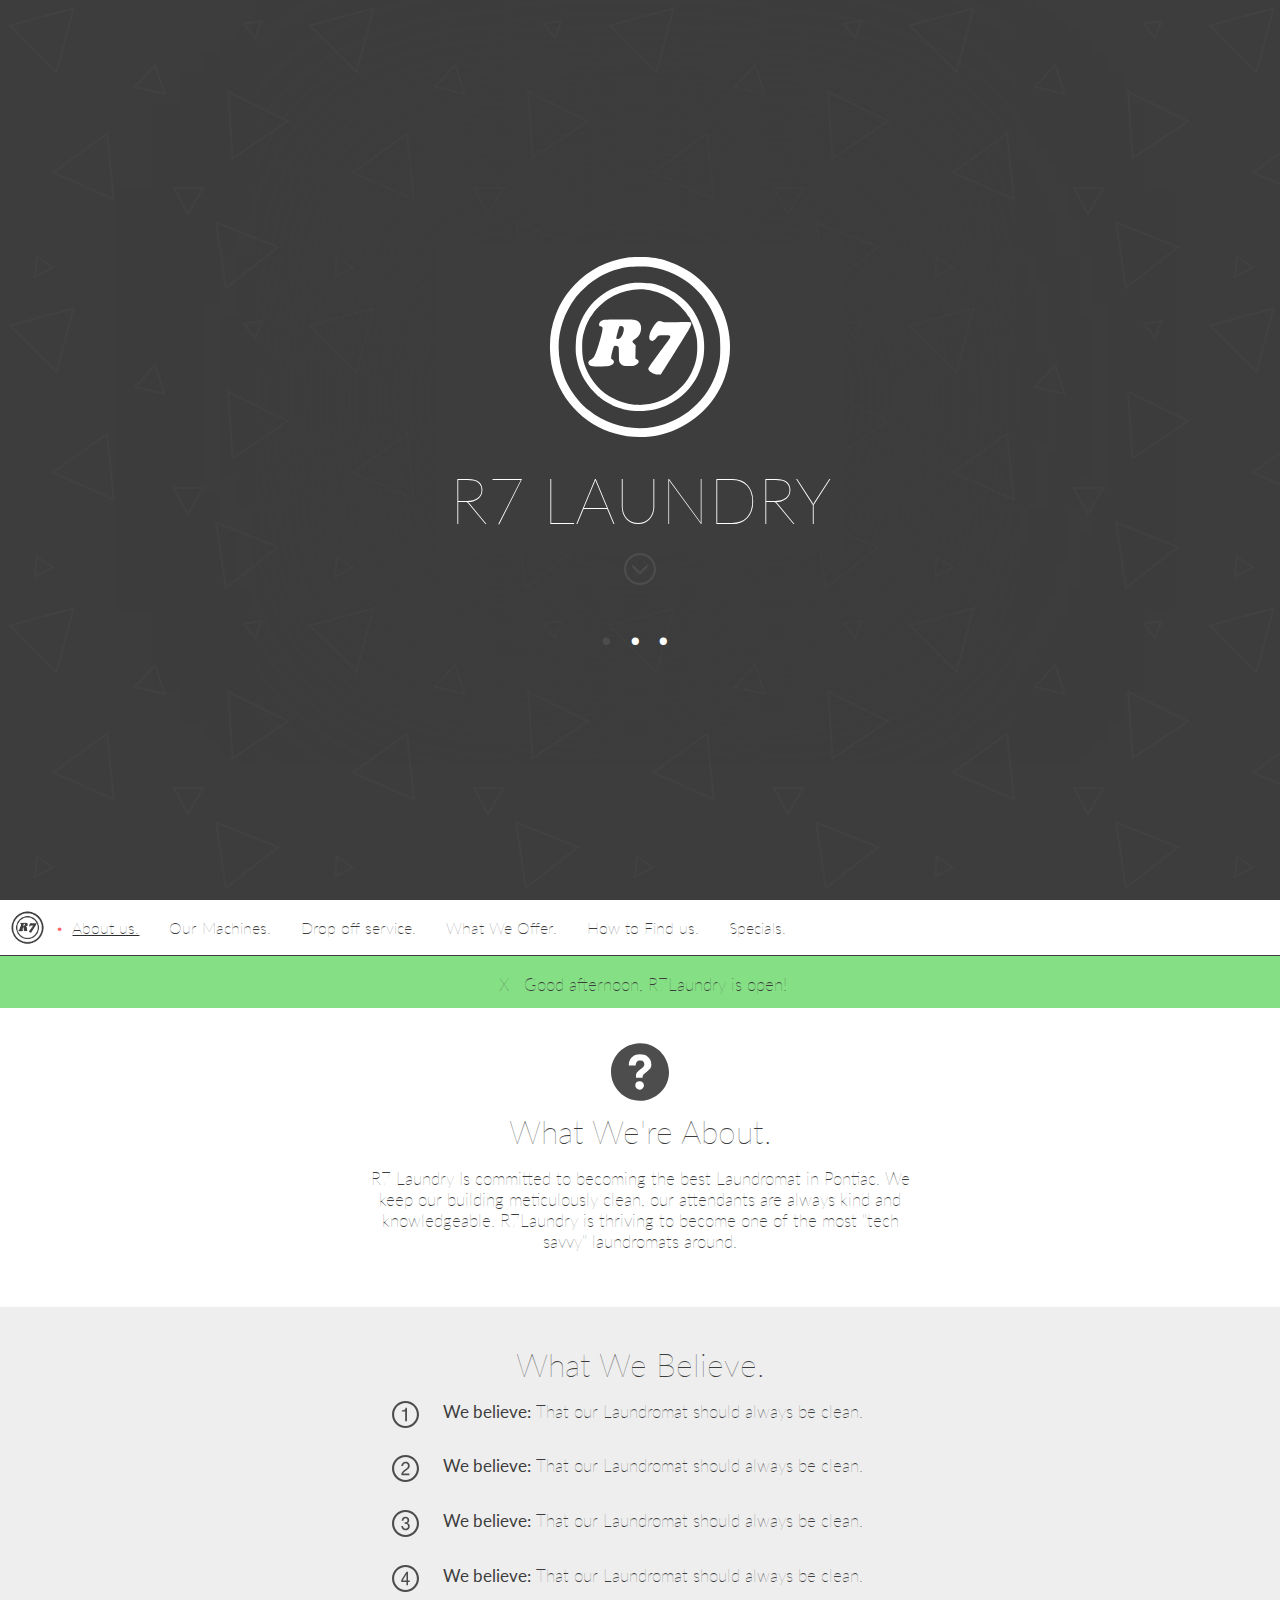
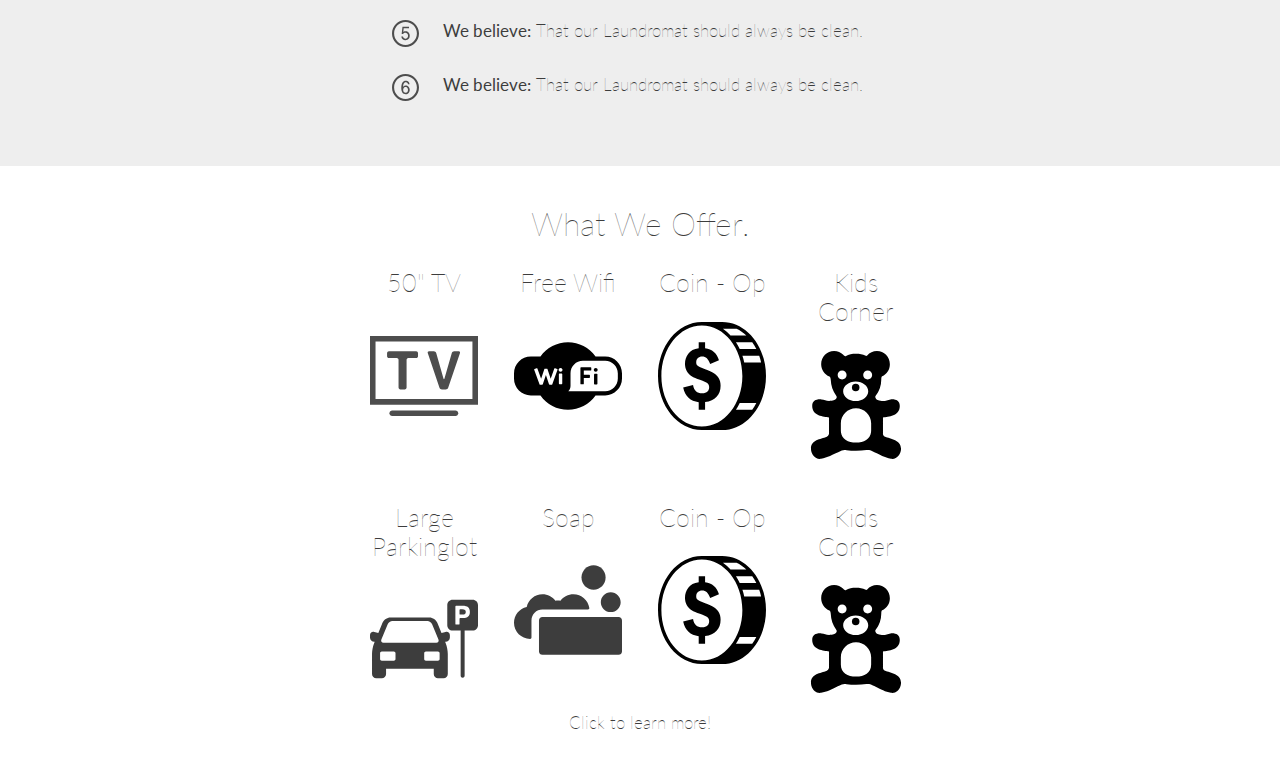
<file: index.html>
<!--output:  $1.html-->
<!--**header.jade**--><!DOCTYPE html>
<html>
  <head>
    <meta charset="UTF-8">
    <link rel="icon" type="image/x-icon" href="img/icon/favicon.ico">
    <link rel="stylesheet" href="styles/main.min.css" type="text/css">
    <link href="https://fonts.googleapis.com/css?family=Lato:400,300" rel="stylesheet" type="text/css">
    <meta name="viewport" content="width=device-width, initial-scale=1.0,user-scalable=no, maximum-scale=1.0, minimum-scale=1.0">
    <!-- <meta name="viewport" content="user-scalable = yes">-->
    <!--insert jquery on needed pages-->
    <script type="text/javascript" src="script/jquery.js"></script>
    <!--script(type='text/javascript', src='script/smoothscroll.js')-->
    <title>About us. - R7 Laundry</title>
    <meta name="-" content="Laundromat, Pontiac, R7 Laundry, Wash, Dry, Fold, Dropoff, service, professional laundry services, clothes, clean">
    <meta name="title" content="Best Laundromat in Pontiac | R7 Laundry">
    <meta name="description" content="R7 Laundry Is growing to be one of the best laundromats in Pontiac. providing top of the line drop-off services and coin-operated machines.">
  </head>
  <!--**/header.jade**-->
</html>
<body> 
  <!--output: $1.html-->
  <!--**hero.jade**-->
  <!--include header.jade-->
  <link rel="stylesheet" href="../styles/main.min.css" type="text/css">
  <script>
    $(document).ready(function() {
    $("font#herojump1").click(function() {
    $('#hero1').slideToggle(200);
    });
    $('font#herojump2').click(function() {
    $('#hero2').slideDown(200);
    });
    })
    
  </script>
  <div class="hero">
    <!-- Contain hero image-->
    <div id="hero1" class="herotype">
      <div class="blurbox"><img src="img/icon/logo-white.svg" alt="R7 Logo">
        <h1 class="m_hide">R7 LAUNDRY</h1>
      </div><a href="#menu"><img src="img/icon/icon_arrow.svg" alt="Continue" class="xsicon"></a>
      <div> <font id="herojump1" class="herorad heroactive">&bull;</font><font id="herojump2" class="herorad">&bull;</font><font id="herojump3" class="herorad">&bull;</font></div>
    </div><a name="menu"></a>
    <div id="hero2" class="herotype hide">
      <div class="blurbox"><img src="../img/icon/logo-white.svg" alt="R7 Logo">
        <h1 class="m_hide">R7 LAUNDRY</h1>
      </div><a href="#menu"><img src="../img/icon/icon_arrow.svg" alt="Continue" class="xsicon"></a>
      <div> <font id="herojump1" class="herorad heroactive">&bull;</font><font id="herojump2" class="herorad">&bull;</font><font id="herojump3" class="herorad">&bull;</font></div>
    </div>
    <!-- end hero-->
  </div>
  <!--output: $1.html-->
  <!--**menu.jade**-->
  <script>
    $(window).scroll(function (e) {
          $el = $('nav');
          if ($(this).scrollTop() > window.innerHeight && $el.css('position') != 'fixed') {
              $('nav').css({ 'position': 'fixed', 'top': '0', 'left':'0', 'right':'0'});
            }
            if ($(this).scrollTop() < window.innerHeight && $el.css('position') == 'fixed') {
              $('nav').css({ 'position': 'absolute', 'top': '100vh', 'left':'', 'right':'' });
            }
          });
  </script>
  <nav>
    <script>
      $(document).ready(function() {
      $('#hmen').click(function() {
      $('.hmenu').slideDown(200);
      });
      $('.hmenu p').click(function() {
      $('.hmenu').slideUp(200);
      });
      })
    </script>
    <div id="hmen" style="width: 12.5vh; height: 100%; background-image: url('img/icon/icon_menu.png'); background-size: contain; float: left;" class="d_hide"></div>
    <div id="mlogo"></div>
    <div class="m_hide menu">
      <ul>
        <li id="menactive"><a href="index.html">
            <div id="dactive">•</div>About us.</a></li>
        <li><a href="machines.html">Our Machines.</a></li>
        <li><a href="dropoffs.html"> Drop off service.</a></li>
        <li><a href="offer.html">What We Offer.</a></li>
        <li><a href="location.html">How to Find us.</a></li>
        <li><a href="specials.html">Specials.</a></li>
      </ul>
    </div>
    <div class="hmenu">
      <p>X</p>
      <ul><a href="index.html">
          <li id="menactive" class="lvl1">About us.</li></a><a href="machines.html">
          <li>Our Machines.</li></a><a href="dropoffs.html">
          <li>Drop off service.</li></a><a href="offer.html">
          <li>What We Offer.</li></a><a href="location.html">
          <li>How to Find us.</li><a href="specials.html">
            <li>Specials.</li></a></a></ul>
    </div>
  </nav>
  <!--**/menu.jade**-->
  <div class="menhold">&nbsp;</div>
  <script src="script/greeting.js"></script>
  <div class="w">
    <div class="container">
      <!-- White container--><img id="aboutico" alt="question icon" src="img/icon/icon_question.svg" class="xxsicon m_hide"><br class="d_hide">
      <h1>What We're About.</h1>
      <p>R7 Laundry Is committed to becoming the best Laundromat in Pontiac. We keep our building meticulously clean, our attendants are always kind and knowledgeable. R7Laundry is thriving to become one of the most "tech savvy" laundromats around.</p><br><br>
      <!-- End White container-->
    </div>
    <div class="g">
      <div class="container">
        <!-- Grey Container--><br><br>
        <h1>What We Believe.</h1>
        <ul>
          <li class="li1">
            <p><strong>We believe:</strong> That our Laundromat should always be clean.</p>
          </li>
          <li class="li2">
            <p><strong>We believe:</strong> That our Laundromat should always be clean.</p>
          </li>
          <li class="li3">
            <p><strong>We believe:</strong> That our Laundromat should always be clean.</p>
          </li>
          <li class="li4 m_hide">
            <p><strong>We believe:</strong> That our Laundromat should always be clean.</p>
          </li>
          <li class="li5 m_hide">
            <p><strong>We believe:</strong> That our Laundromat should always be clean.</p>
          </li>
          <li class="li6 m_hide">
            <p><strong>We believe:</strong> That our Laundromat should always be clean.</p>
          </li>
        </ul><br><br>
        <!-- End Grey Container-->
      </div>
    </div>
    <div class="w">
      <div class="container">
        <!-- White container--><br><br>
        <h1 class="smargin">What We Offer.</h1><a href="./offer.html#tv">
          <div class="fifty d25">
            <h3>50" TV</h3><img style="width: 75%; margin: 0 auto; display: block;" alt="50 inch tv icon" src="img/icon/icon_tv.svg">
          </div></a><a href="./offer.html#wifi">
          <div class="fifty d25">
            <h3>Free Wifi</h3><img style="width: 75%; margin: 0 auto; display: block;" alt="Free wifi icon" src="img/icon/icon_wifi.svg"><br>
          </div></a><a href="./offer.html#coin">
          <div class="fifty d25">
            <h3>Coin - Op</h3><img style="width: 75%; margin: 0 auto;  display: block;" alt=" Coin-op icon" src="img/icon/icon_coin.svg"><br>
          </div></a><a href="./offer.html#kids">
          <div class="fifty d25">
            <h3>Kids Corner</h3><img style="width: 75%; margin: 0 auto;  display: block;" alt="kids corner icon" src="img/icon/icon_bear.svg"><br>
          </div></a><br>
        <!--mobile hidden--><a href="./offer.html#parking">
          <div class="fifty d25 m_hide">
            <h3>Large Parkinglot</h3><img style="width: 75%; margin: 0 auto; display: block;" alt="Larging parkinglot icon" src="img/icon/icon_parking.svg">
          </div></a><a href="./offer.html#soap">
          <div class="fifty d25 m_hide">
            <h3>Soap</h3><img style="width: 75%; margin: 0 auto; display: block;" alt="Soap icon" src="img/icon/icon_soap.svg"><br>
          </div></a><a href="./offer.html#coin">
          <div class="fifty d25 m_hide">
            <h3>Coin - Op</h3><img style="width: 75%; margin: 0 auto;  display: block;" alt=" Coin-op icon" src="img/icon/icon_coin.svg"><br>
          </div></a><a href="./offer.html#kids">
          <div class="fifty d25 m_hide">
            <h3>Kids Corner</h3><img style="width: 75%; margin: 0 auto;  display: block;" alt="kids corner icon" src="img/icon/icon_bear.svg"><br>
          </div></a><br>
        <div><br>
          <p>Click to learn more! </p>
        </div><br><br>
        <!-- End White container-->
      </div>
      <div class="blog hide"></div>
    </div>
  </div>
</body>
</file>
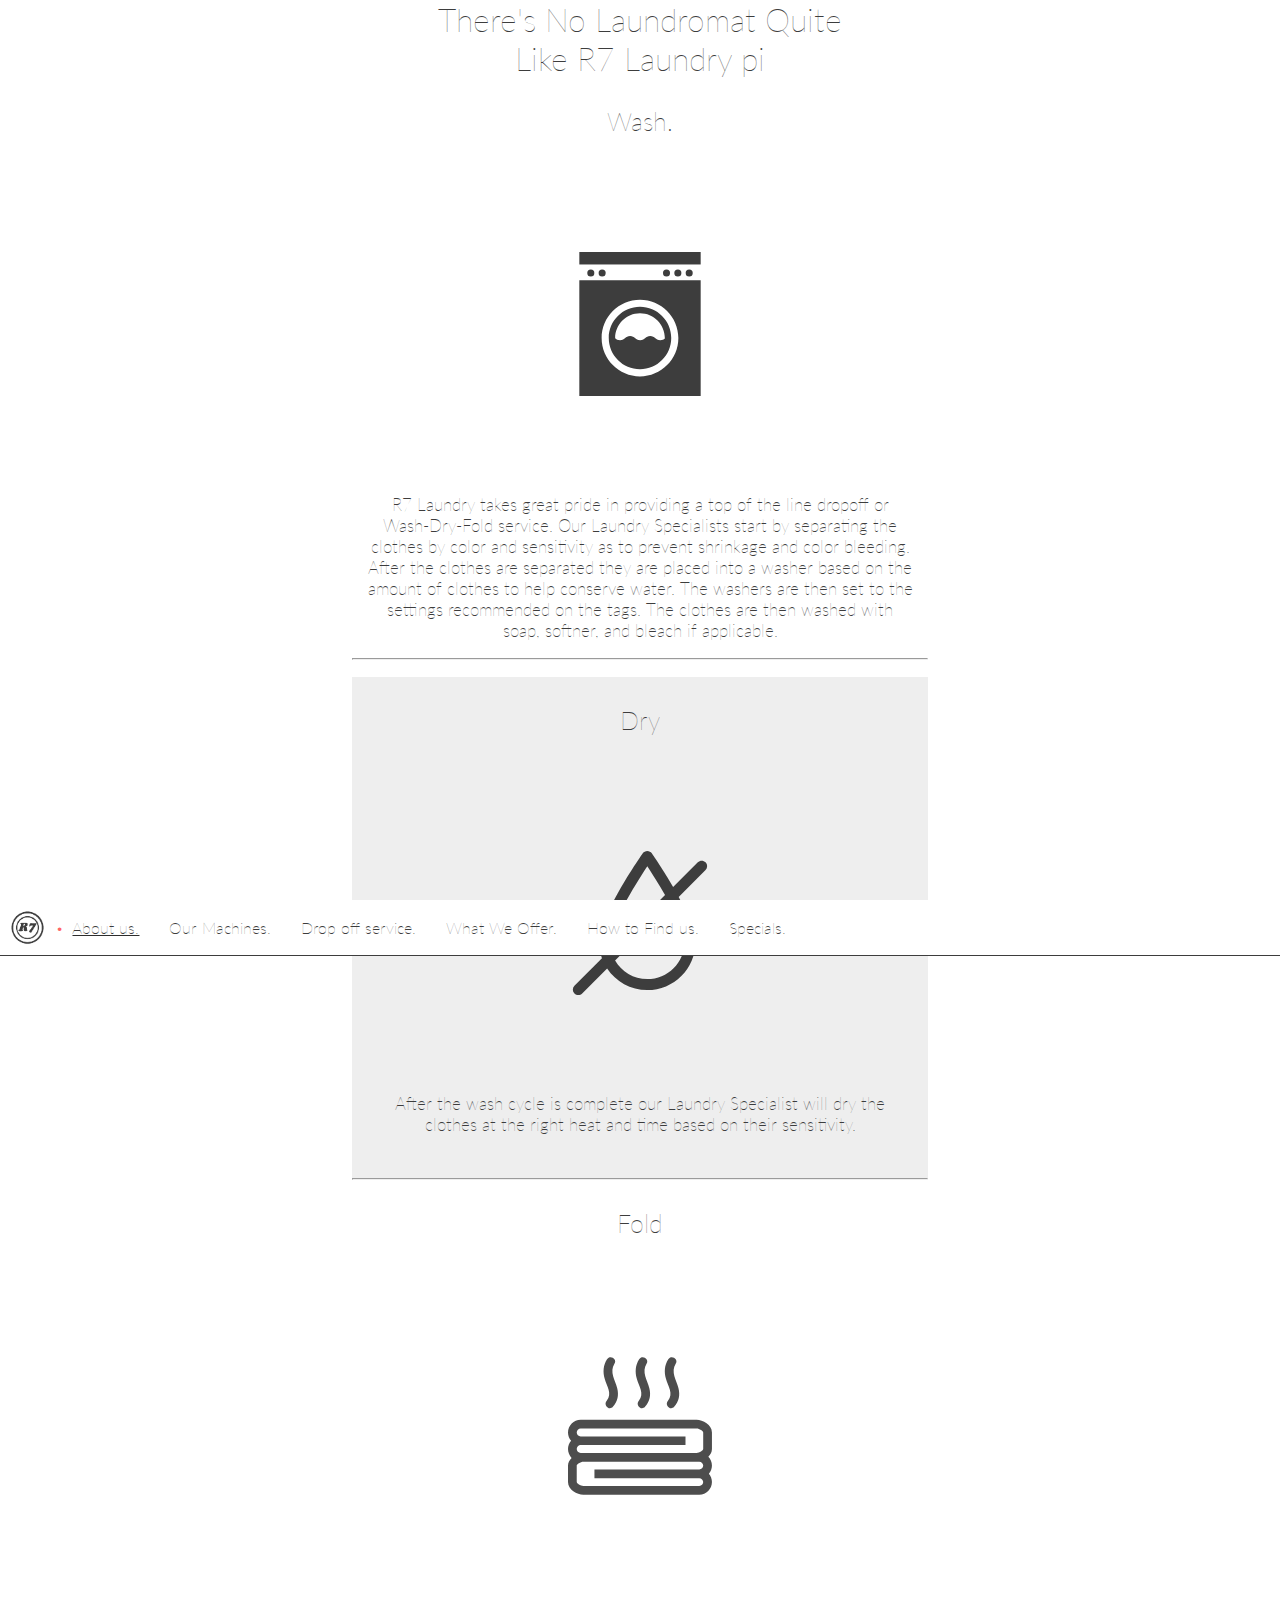
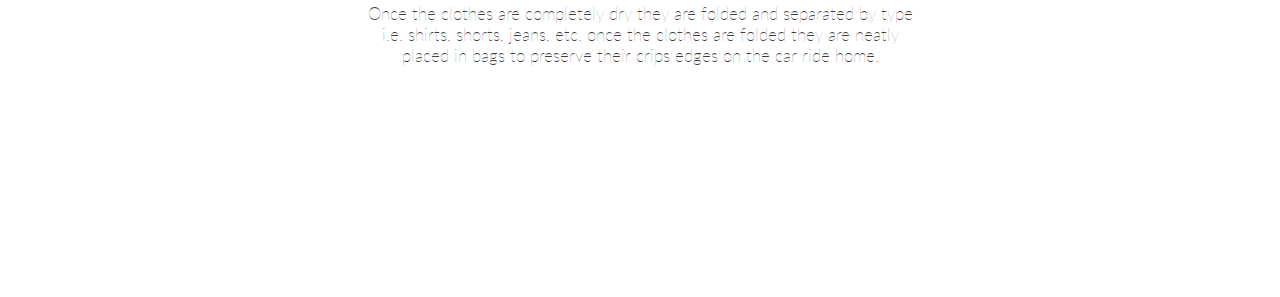
<file: dropoffs.html>
<!--output:  $1.html-->
<!--**header.jade**--><!DOCTYPE html>
<html>
  <head>
    <meta charset="UTF-8">
    <link rel="icon" type="image/x-icon" href="img/icon/favicon.ico">
    <link rel="stylesheet" href="styles/main.min.css" type="text/css">
    <link href="https://fonts.googleapis.com/css?family=Lato:400,300" rel="stylesheet" type="text/css">
    <meta name="viewport" content="width=device-width, initial-scale=1.0,user-scalable=no, maximum-scale=1.0, minimum-scale=1.0">
    <!-- <meta name="viewport" content="user-scalable = yes">-->
    <script type="text/javascript" src="script/jquery.js"></script>
    <title>Drop-off service - R7 Laundry</title>
    <meta name="-&quot;keywords&quot;" content="Laundromat, Pontiac, R7 Laundry, Wash, Dry, Fold, Dropoff, service, professional laundry services, clothes, clean">
    <meta name="title" content="Wash-Dry-Fold | Pontiac MI | R7 Laundry">
    <meta name="description" content="R7 Laundry takes great pride in providing a top of the line drop-off or Wash-Dry-Fold service. Our Laundry Specialists will meticulously wash dry and fold your clothes.">
  </head>
</html>
<!--**/header.jade**-->
<body>
  <!--output: $1.html-->
  <!--**menu.jade**-->
  <nav>
    <script>
      $(document).ready(function() {
      $('#hmen').click(function() {
      $('.hmenu').slideDown(200);
      });
      $('.hmenu p').click(function() {
      $('.hmenu').slideUp(200);
      });
      })
    </script>
    <div id="hmen" style="width: 12.5vh; height: 100%; background-image: url('img/icon/icon_menu.png'); background-size: contain; float: left;" class="d_hide"></div>
    <div id="mlogo"></div>
    <div class="m_hide menu">
      <ul>
        <li id="menactive"><a href="index.html">
            <div id="dactive">•</div>About us.</a></li>
        <li><a href="machines.html">Our Machines.</a></li>
        <li><a href="dropoffs.html"> Drop off service.</a></li>
        <li><a href="offer.html">What We Offer.</a></li>
        <li><a href="location.html">How to Find us.</a></li>
        <li><a href="specials.html">Specials.</a></li>
      </ul>
    </div>
    <div class="hmenu">
      <p>X</p>
      <ul><a href="index.html">
          <li id="menactive" class="lvl1">About us.</li></a><a href="machines.html">
          <li>Our Machines.</li></a><a href="dropoffs.html">
          <li>Drop off service.</li></a><a href="offer.html">
          <li>What We Offer.</li></a><a href="location.html">
          <li>How to Find us.</li><a href="specials.html">
            <li>Specials.</li></a></a></ul>
    </div>
  </nav>
  <!--**/menu.jade**-->
  <!--output: $1.html-->
  <!--**hero.jade**-->
  <div class="hero">
    <!-- Contain hero image-->
    <h1 class="m_hide">There's No Laundromat Quite<br><a class="m_hide">Like R7 Laundry pi</a></h1>
    <!-- end hero-->
  </div>
  <div class="container">
    <div class="offercube"><br>
      <h3>Wash.</h3><img src="img/icon/icon_washer.svg">
      <p>
        R7 Laundry takes great pride in providing a top of the line dropoff or Wash-Dry-Fold service. Our Laundry Specialists start by separating the clothes by color and sensitivity as to prevent shrinkage and color bleeding. After the clothes are separated
        they are placed into a washer based on the amount of clothes to help conserve water. The washers are then set to the settings recommended on the tags. The clothes are then washed with soap, softner, and bleach if applicable.<br>
        <hr>
      </p>
    </div>
    <div class="offercube g"><br>
      <h3>Dry</h3><img src="img/icon/icon_dry.svg">
      <p>After the wash cycle is complete our Laundry Specialist will dry the clothes at the right heat and time based on their sensitivity.</p><br>
      <hr>
    </div>
    <div class="offercube"><br>
      <h3>Fold</h3><img src="img/icon/icon_fold.svg">
    </div>
    <p>Once the clothes are completely dry they are folded and separated by type i.e. shirts, shorts, jeans, etc. once the clothes are folded they are neatly placed in bags to preserve their crips edges on the car ride home.</p>
    <div id="dsicon"></div><br>
  </div>
</body>
</file>
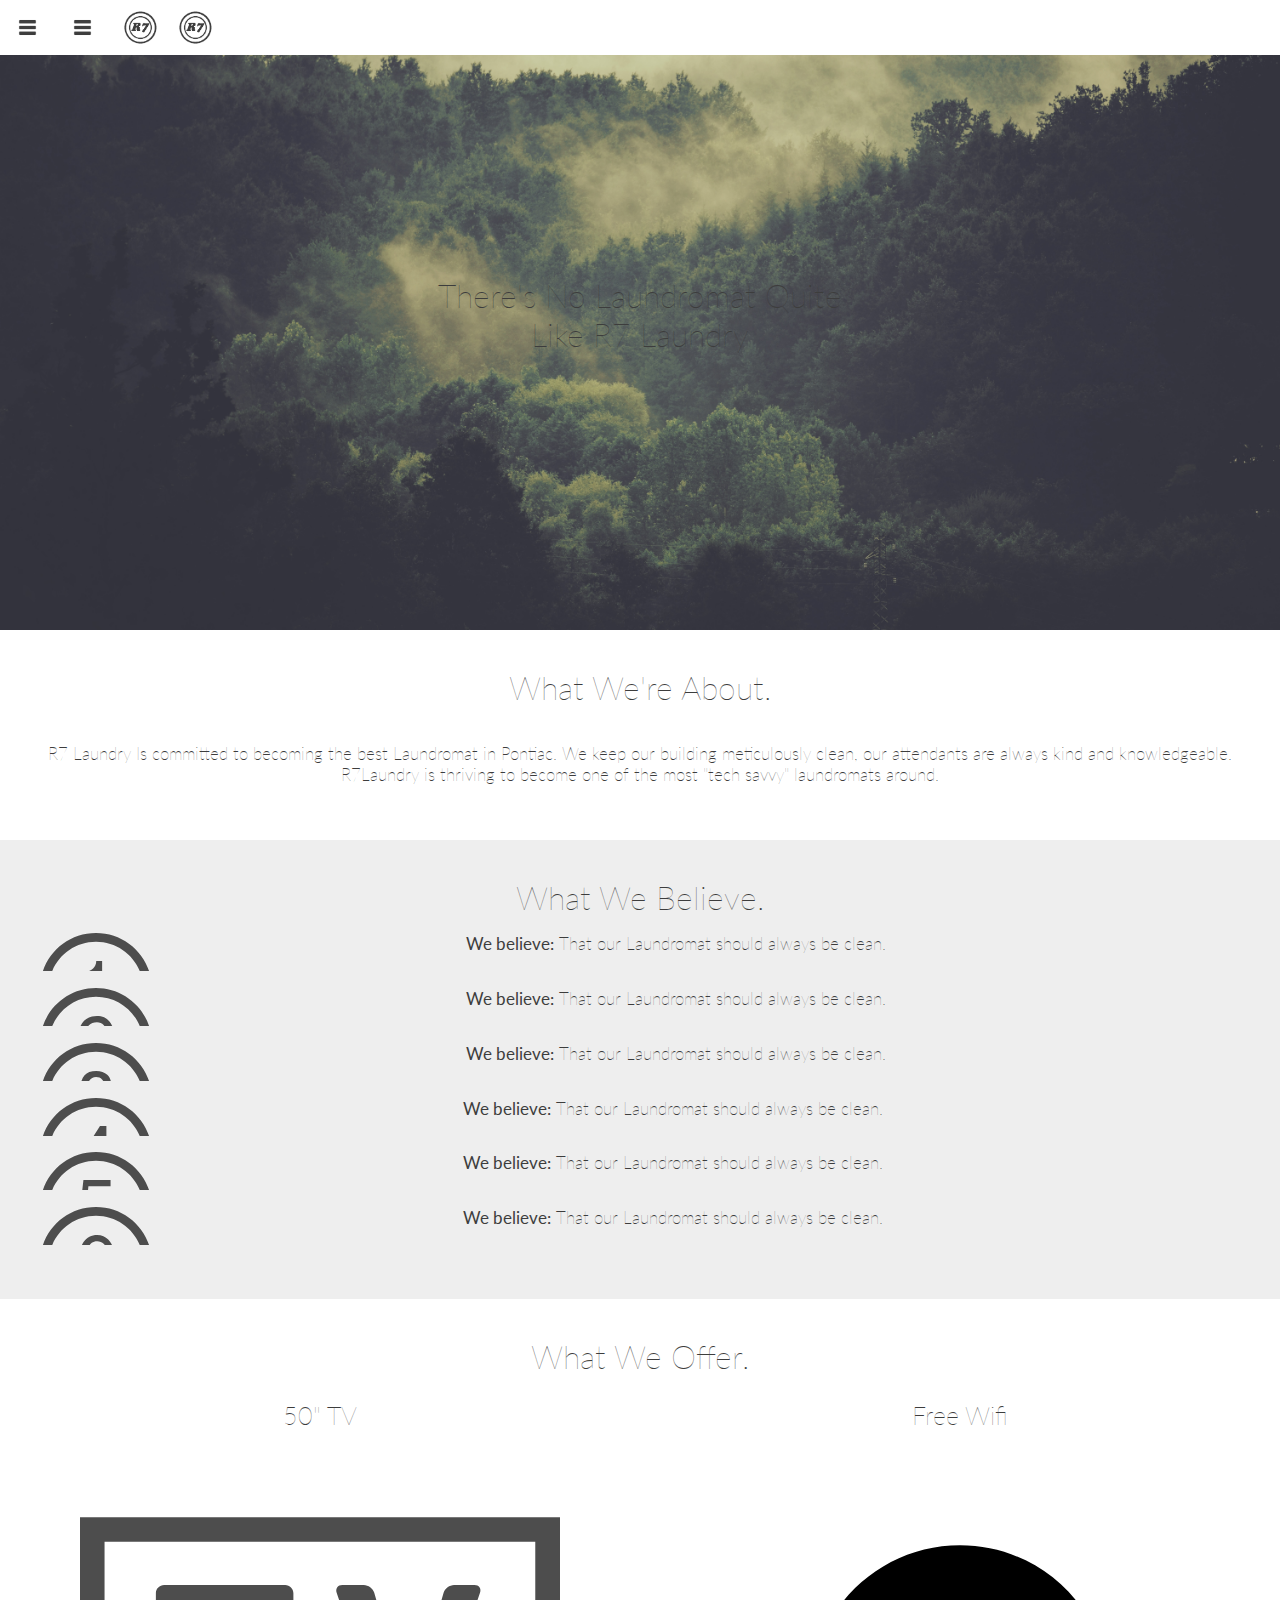
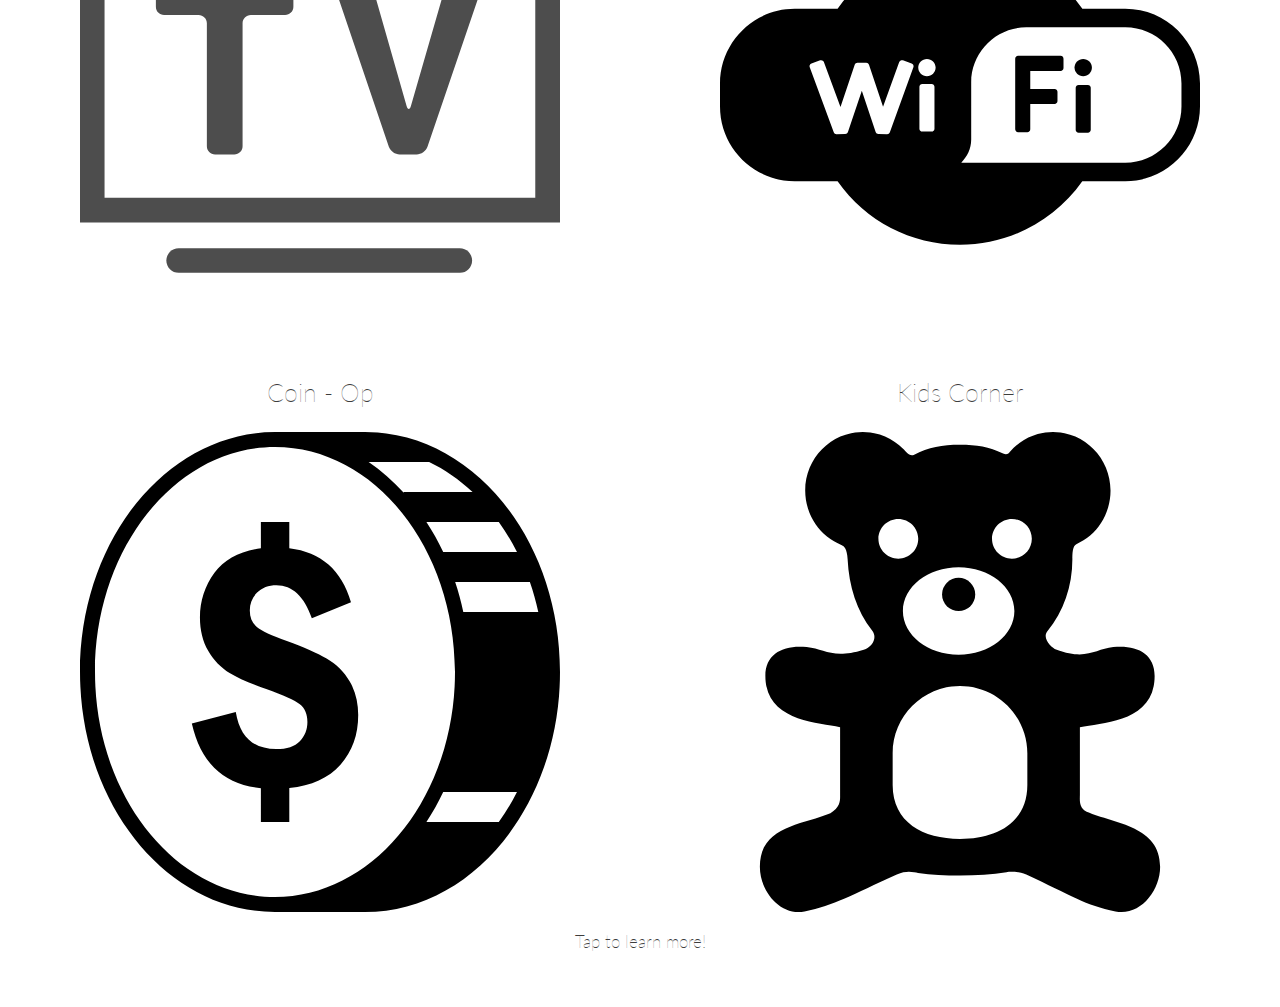
<file: index0.html>
<!DOCTYPE = html>
<html>
<head>
  <meta charset UTF-8>
  <title>Document</title>
  <link rel="stylesheet" href="styles/main.css" type="text/css" />
  <link href='https://fonts.googleapis.com/css?family=Lato:400,300' rel='stylesheet' type='text/css' />
  <meta name="viewport" content="width=device-width, initial-scale=1.0,user-scalable=no, maximum-scale=1.0, minimum-scale=1.0"></meta>
  <!-- <meta name="viewport" content="user-scalable = yes"> -->

</head >
<body >
    <nav>
      <a href="#"><div style="width: 12.5vh; height: 100%; background-image: url('img/icon/icon_menu.png'); background-size: contain; float: left;"></div></a>
      <a href="index.html"><div style=" margin: 0 auto; width: 12.5vh; height: 100%; background-image: url('img/icon/logo-gray.png'); background-size: contain;"></div></a>

    </nav>
    <div class="hero">
      <!-- Contain hero image -->
      <h2 class="m_hide"> There's No Laundromat Quite
        <br /> <a class="m_hide">Like R7 Laundry </h2> </a>
      <!-- end hero -->
    </div>
    <div id="container">
    <div class="w">
      <!-- White container -->
      <br>
      <br>
      <h2>What We're About.</h2>
      <br />
      <p> R7 Laundry Is committed to becoming the best Laundromat in Pontiac. We keep our building meticulously clean, our attendants are always kind and knowledgeable. R7Laundry is thriving to become one of the most "tech savvy" laundromats around.</p>
      <br />
      <br />
      <!-- End White container -->
    </div>
    <div class="g">
      <!-- Grey Container -->
      <br>
      <br>
      <h2>What We Believe.</h2>

      <ul>
        <li class="li1">
          <p>
            <strong>We believe:</strong> That our Laundromat should always be clean.</p>
        </li>
        <li class="li2">
          <p>
            <strong>We believe:</strong> That our Laundromat should always be clean.</p>
        </li>
        <li class="li3">
          <p>
            <strong>We believe:</strong> That our Laundromat should always be clean.</p>
        </li>
        <li class="li4 m_hide">
          <p>
            <strong>We believe:</strong> That our Laundromat should always be clean.</p>
        </li>
        <li class="li5 m_hide">
          <p>
            <strong>We believe:</strong> That our Laundromat should always be clean.</p>
        </li>
        <li class="li6 m_hide">
          <p>
            <strong>We believe:</strong> That our Laundromat should always be clean.</p>
        </li>
      </ul>
      <br>
      <br>
      <!-- End Grey Container -->
    </div>
    <div class="w">
      <!-- White container -->
      <br>
      <br>
      <h2 class="smargin">What We Offer.</h2>
      <a href="#">
        <div class="fifty">
          <h3>50" TV</h3>
          <img style="width: 75%; margin: 0 auto; display: block;" alt="50 inch tv icon" src="img/icon/icon_tv.svg" />
        </div>
      </a>
      <a href="#">
        <div class="fifty">
          <h3>Free Wifi</h3>
          <img style="width: 75%; margin: 0 auto; display: block;" alt="Free wifi icon" src="img/icon/icon_wifi.svg" />
          <br />
        </div>
      </a>
      <a href="#">
        <div class="fifty">
          <h3>Coin - Op</h3>
          <img style="width: 75%; margin: 0 auto;  display: block;" alt=" Coin-op icon" src="img/icon/icon_coin.svg" />
          <br />
        </div>
      </a>
      <a href="#">
        <div class="fifty">
          <h3>Kids Corner</h3>
          <img style="width: 75%; margin: 0 auto;  display: block;" alt="kids corner icon" src="img/icon/icon_bear.svg" />
          <br />
        </div>
      </a>
      <br />
      <div>
        <br />
        <p> Tap to learn more! </p>
      </div>
      <br>
      <br>
      <!-- End White container -->
    </div>
  </div>

</body>

</html>
</file>
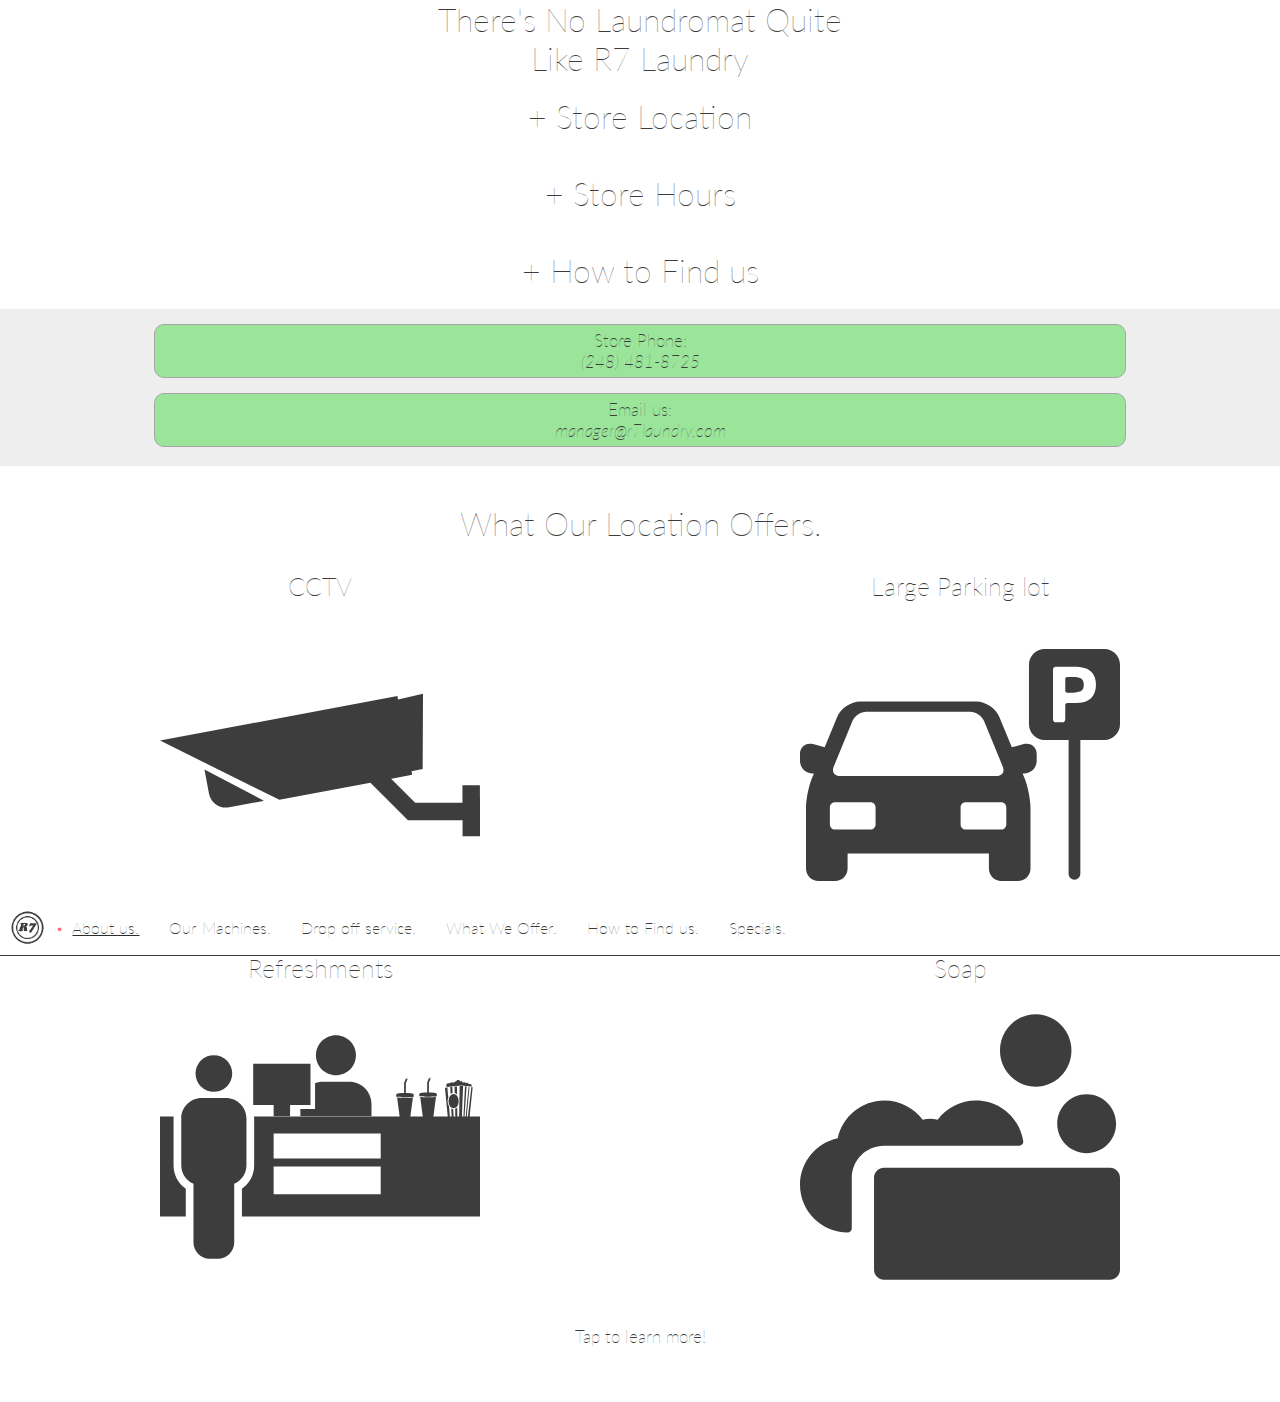
<file: location.html>
<!--output:  $1.html-->
<!--**header.jade**--><!DOCTYPE html>
<html>
  <head>
    <meta charset="UTF-8">
    <link rel="icon" type="image/x-icon" href="img/icon/favicon.ico">
    <link rel="stylesheet" href="styles/main.min.css" type="text/css">
    <link href="https://fonts.googleapis.com/css?family=Lato:400,300" rel="stylesheet" type="text/css">
    <meta name="viewport" content="width=device-width, initial-scale=1.0,user-scalable=no, maximum-scale=1.0, minimum-scale=1.0">
    <!-- <meta name="viewport" content="user-scalable = yes">-->
    <script type="text/javascript" src="script/jquery.js"></script>
    <title>Location - R7 Laundry </title>
    <meta name="-&quot;keywords&quot;" content="Laundromat, Pontiac, R7 Laundry, Wash, Dry, Fold, Dropoff, service, professional laundry services, clothes, clean">
    <meta name="title" content="Location | How to find us | R7 Laundry">
    <meta name="description" content="R7 Laundry is conveniently located at 369 Cesar E Chavez Ave, Pontiac, MI 48342 right next to the Wisner Stadium and the Oakland County Pioneer Historical Society.">
    <script>
      $(document).ready(function() {
      $("#oStoreLoc").click(function() {
      $("#cStoreLoc").slideToggle(300);
      });
      $("#oStoreHrs").click(function() {
      $("#cStoreHrs").slideToggle(300);
      });
      $("#oFind").click(function() {
      $("#cFind").slideToggle(300);
      });
      });
    </script>
  </head>
  <!--**/header.jade**-->
</html>
<body>
  <!--output: $1.html-->
  <!--**menu.jade**-->
  <nav>
    <script>
      $(document).ready(function() {
      $('#hmen').click(function() {
      $('.hmenu').slideDown(200);
      });
      $('.hmenu p').click(function() {
      $('.hmenu').slideUp(200);
      });
      })
    </script>
    <div id="hmen" style="width: 12.5vh; height: 100%; background-image: url('img/icon/icon_menu.png'); background-size: contain; float: left;" class="d_hide"></div>
    <div id="mlogo"></div>
    <div class="m_hide menu">
      <ul>
        <li id="menactive"><a href="index.html">
            <div id="dactive">•</div>About us.</a></li>
        <li><a href="machines.html">Our Machines.</a></li>
        <li><a href="dropoffs.html"> Drop off service.</a></li>
        <li><a href="offer.html">What We Offer.</a></li>
        <li><a href="location.html">How to Find us.</a></li>
        <li><a href="specials.html">Specials.</a></li>
      </ul>
    </div>
    <div class="hmenu">
      <p>X</p>
      <ul><a href="index.html">
          <li id="menactive" class="lvl1">About us.</li></a><a href="machines.html">
          <li>Our Machines.</li></a><a href="dropoffs.html">
          <li>Drop off service.</li></a><a href="offer.html">
          <li>What We Offer.</li></a><a href="location.html">
          <li>How to Find us.</li><a href="specials.html">
            <li>Specials.</li></a></a></ul>
    </div>
  </nav>
  <!--**/menu.jade**-->
  <!--output: $1.html-->
  <!--**hero.jade**-->
  <div class="hero">
    <!-- Contain hero image-->
    <h1 class="m_hide">There's No Laundromat Quite<br><a class="m_hide">Like R7 Laundry</a></h1>
    <!-- end hero-->
  </div>
  <div id="container">
    <div class="w">
      <!-- White container--><br>
      <div id="oStoreLoc">
        <h2> + Store Location </h2><br>
        <div id="cStoreLoc" class="dropee">
          <div class="g">
            <p>369 Cezar E Chavez Ave,<br> Pontiac, MI, 48342</p>
          </div>
        </div>
      </div><br>
      <div id="oStoreHrs">
        <h2> + Store Hours </h2><br>
        <div id="cStoreHrs" class="dropee">
          <div class="g">
            <p>7:30 Am - 10:00 Pm<br> Lastload 8:30<br></p>
            <div class="sd">
              <div>
                <h2>x</h2>
              </div>
              <p><strong>R7Laundry will be closed on</strong><br> Christmas Day; Dec 25</p>
            </div>
            <div class="sds">
              <div>
                <h2>x</h2>
              </div>
              <p><strong>R7Laundry will be closed on</strong><br> New Year's Day; Jan 1</p>
            </div>
            <div class="sd">
              <div>
                <h2>x</h2>
              </div>
              <p><strong>R7Laundry will be closed on</strong><br> Christmas; Dec 25</p>
            </div>
          </div>
        </div>
      </div><br>
      <div id="oFind">
        <h2> + How to Find us </h2><br>
        <div id="cFind" class="dropee">
          <div class="g">
            <p>R7 Laundry is conviently located at:</p>
            <p>369 Cezar E Chavez Ave,<br>Pontiac, MI, 48342</p><br><a href="/todo.html">
              <div id="todo" class="fifty"></div></a><a target="_blank" href="https://www.google.com/maps/dir//R7+Laundry,+369+Cesar+E+Chavez+Ave,+Pontiac,+MI+48342/@42.6016273,-83.4528073,11z/data=!4m12!1m3!3m2!1s0x0000000000000000:0x1beeb1d4ca15ad5e!2sR7+Laundry!4m7!1m0!1m5!1m1!1s0x8824be480d299667:0x1beeb1d4ca15ad5e!2m2!1d-83.3038811!2d42.6475694">
              <div id="map" alt="Get Directions" class="fifty"></div></a>
            <hr>
          </div>
        </div>
      </div>
      <div class="g"><a href="tel:+12484818725">
          <div class="rbutton">
            <p>Store Phone:<br><em>(248) 481-8725</em></p>
          </div></a><a href="mailto:manager@r7laundry.com">
          <div class="rbutton">
            <p>Email us:<br><em>manager@r7laundry.com</em></p>
          </div></a><br></div>
      <!-- End White container-->
    </div>
    <div class="offercube"><br><br>
      <h2 class="smargin">What Our Location Offers.</h2><br><a href="./offer.html#cctv">
        <div class="fifty">
          <h3>CCTV</h3><img style="width: 75%; margin: 0 auto; display: block;" alt="50 inch tv icon" src="img/icon/icon_cctv.svg">
        </div></a><a href="./offer.html#parking">
        <div class="fifty">
          <h3>Large Parking lot</h3><img style="width: 70%; margin: 0 auto; display: block;" alt="Free wifi icon" src="img/icon/icon_parking.svg"><br>
        </div></a><a href="./offer.html#snack">
        <div class="fifty">
          <h3>Refreshments</h3><img style="width: 75%; margin: 0 auto;  display: block;" alt="Kids corner" src="img/icon/icon_snack.svg"><br>
        </div></a><a href="./offer.html#soap">
        <div class="fifty">
          <h3>Soap</h3><img style="width: 75%; margin: 0 auto;  display: block;" alt="kids corner icon" src="img/icon/icon_soap.svg"><br>
        </div></a><br>
      <div><br>
        <p> Tap to learn more! </p>
      </div><br><br>
      <!-- End White container-->
    </div>
  </div>
</body>
</file>
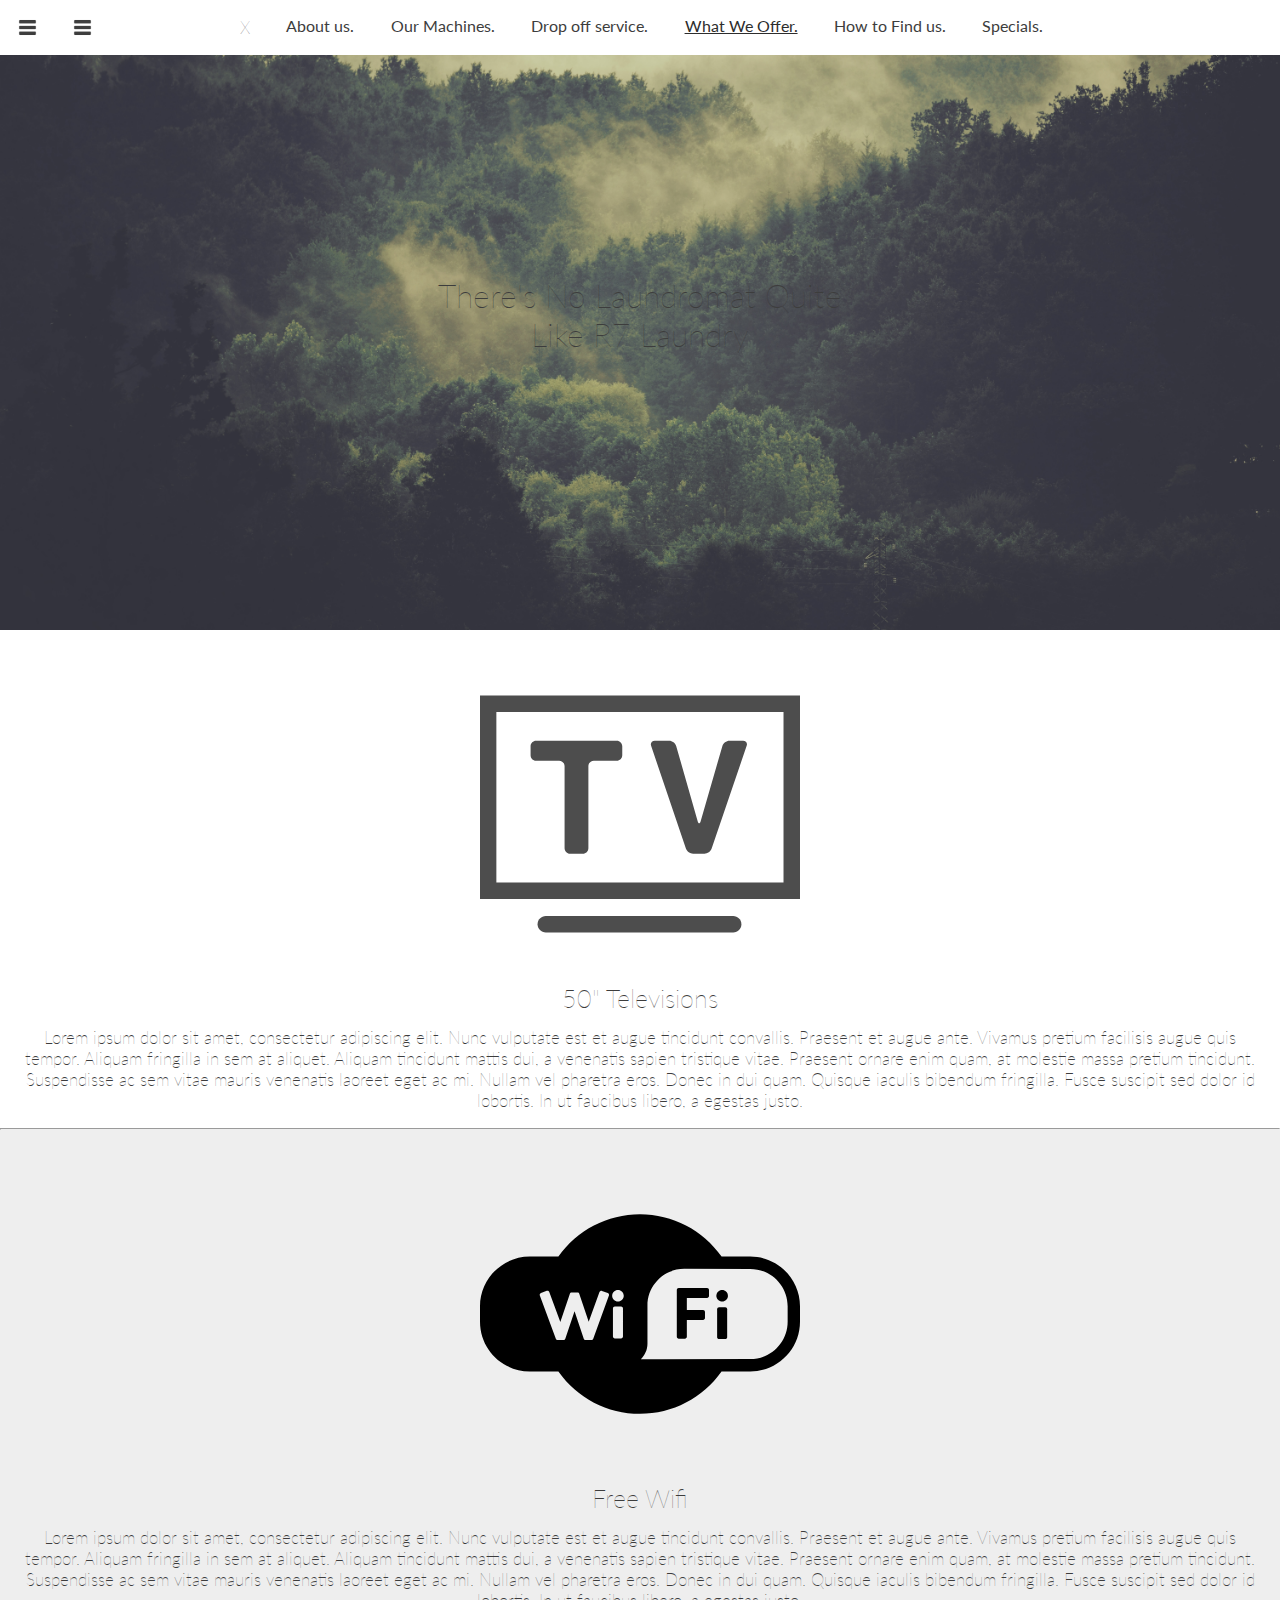
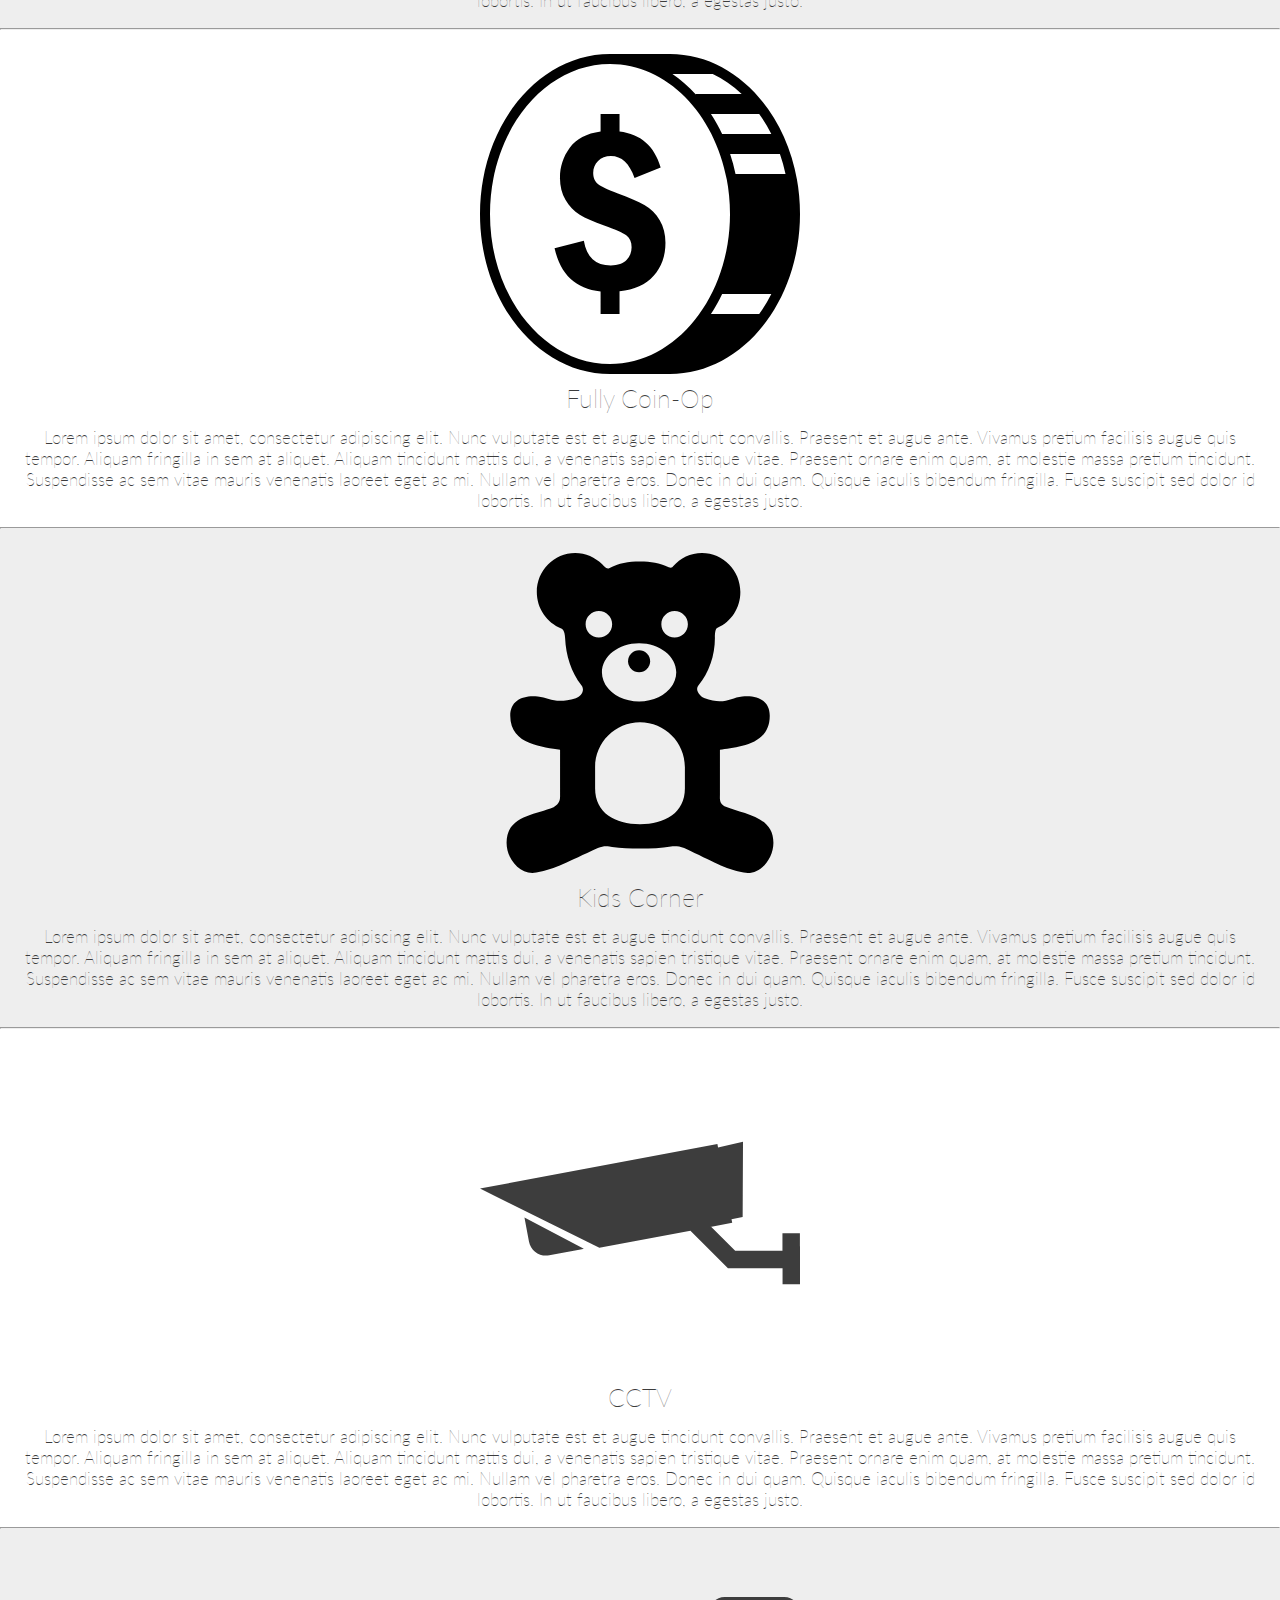
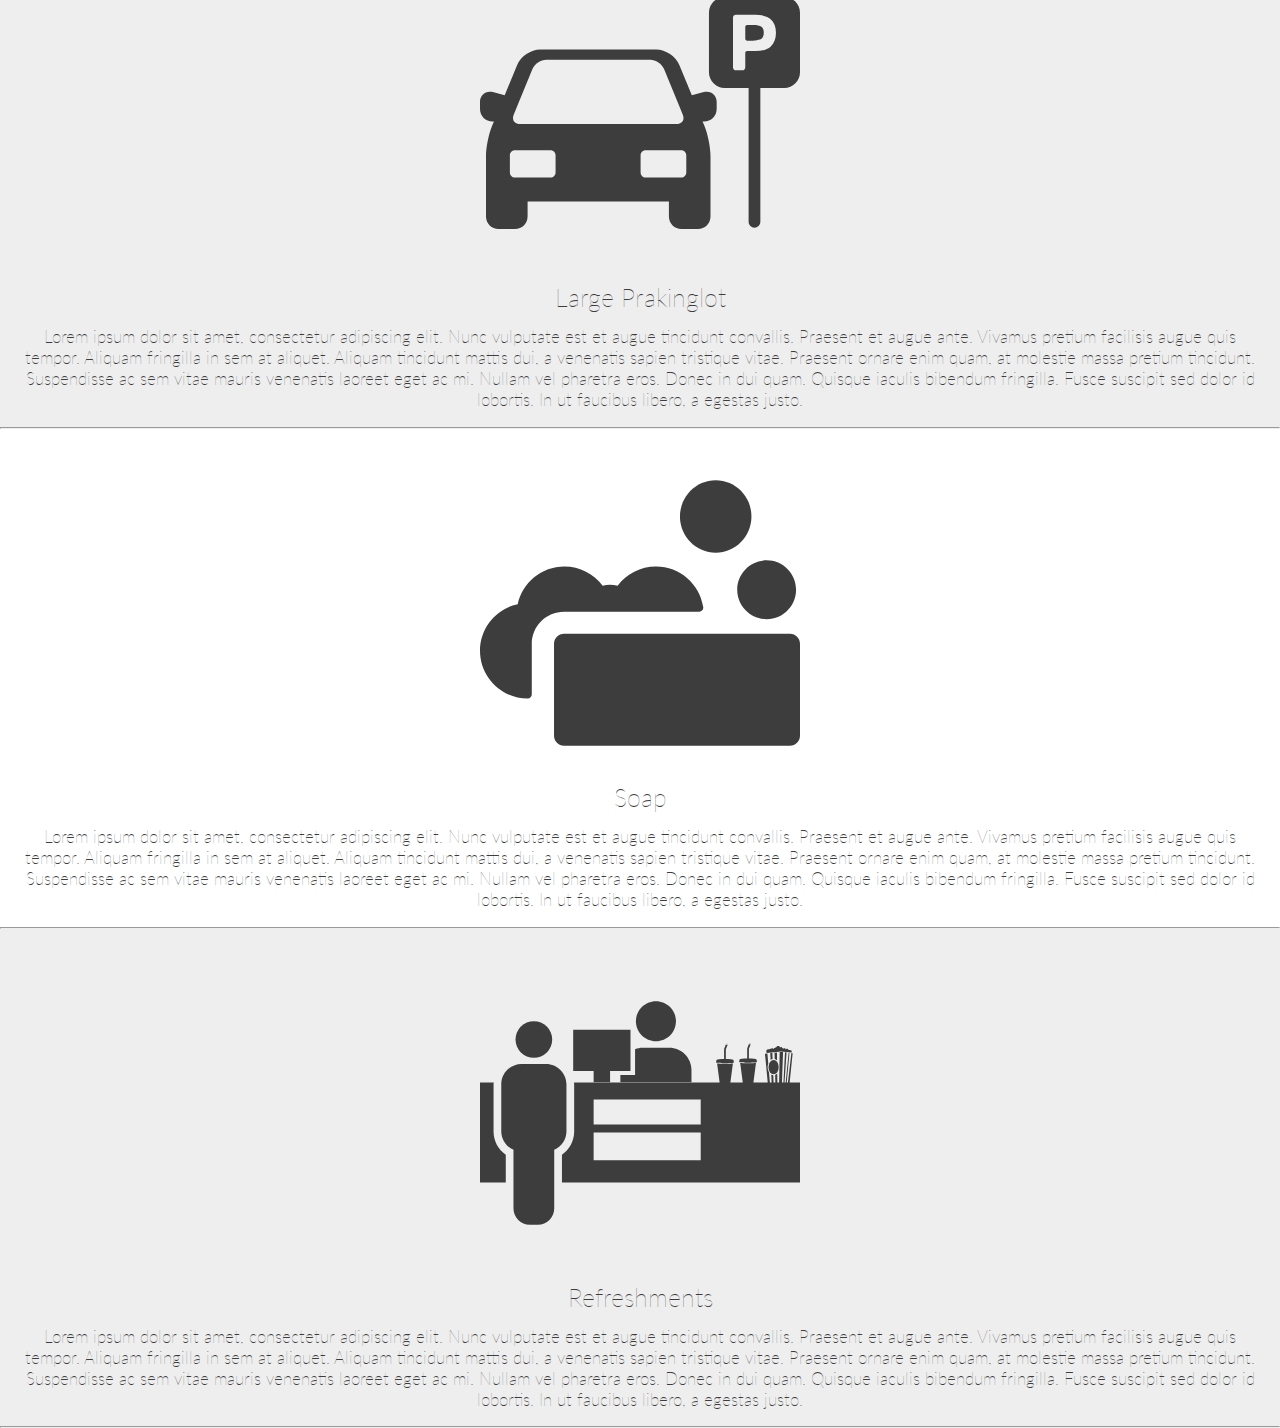
<file: offer - Copy.html>
<!DOCTYPE html>
<html>

<head>
  <meta charset="UTF-8">

        <link rel="icon" type="image/x-icon" href="img/icon/favicon.ico" />
        <title>Offers - R7 Laundry</title>
        <meta name=-"keywords" content="Laundromat, Pontiac, R7 Laundry, Wash, Dry, Fold, Dropoff, service, professional laundry services, clothes, clean, offers, specials" />
        <meta name="title" content="Offers | What we offer at R7 Laundry | R7 Laundry" />
        <meta name="description" content="R7 Laundry has many amenities for your convenience. R7 Laundry offers a wide variety of refreshments including a Pepsi vending machine, snacks, and many more."  />

  <link rel="stylesheet" href="styles/main.css" type="text/css" />
  <link href='https://fonts.googleapis.com/css?family=Lato:400,300' rel='stylesheet' type='text/css' />
  <script type="text/javascript" src="script/jquery.js"></script>
  <meta name="viewport" content="width=device-width, initial-scale=1.0,user-scalable=no, maximum-scale=1.0, minimum-scale=1.0"></meta>
  <!-- <meta name="viewport" content="user-scalable = yes"> -->
</head>

<body>
  <nav>
    <script>
      $(document).ready(function() {
        $('#hmen').click(function() {
          $('.menu').slideDown(200);
        });
        $('.menu p').click(function() {
          $('.menu').slideUp(200);
        });
      })

    </script>
    <div id="hmen" style="width: 12.5vh; height: 100%; background-image: url('img/icon/icon_menu.png'); background-size: contain; float: left;"></div>
    <a href="index.html">
      <div id="mlogo" style=" margin: 0 auto; width: 12.5vh; height: 100%; background-image: url('img/icon/logo-gray.png'); background-size: contain;"></div>
    </a>
    <div class="menu">
      <p>X</p>
      <ul>
        <a href="index.html">
          <li class="lvl1">
            About us.
          </li>
        </a>
        <a href="machines.html">
          <li>
            Our Machines.
          </li>
        </a>
        <a href="dropoffs.html">
          <li>
            Drop off service.
          </li>
        </a>
        <a href="offer.html">
          <li id="menactive">
            What We Offer.
          </li>
        </a>
        <a href="location.html">
          <li>
            How to Find us.
          </li>
          <a href="specials.html">
            <li>
              Specials.
            </li>
          </a>
      </ul>
    </div>
  </nav>
  <div class="hero">
    <!-- Contain hero image -->
    <h2 class="m_hide"> There's No Laundromat Quite
      <br /> <a class="m_hide">Like R7 Laundry </h2></a>
    <!-- end hero -->
  </div>

  <a name="tv"></a>
  <div class="offercube">
    <img src="img/icon/icon_tv.svg" alt='50" Televisions'></img>
    <h3>50" Televisions</h3>
    <p>Lorem ipsum dolor sit amet, consectetur adipiscing elit. Nunc vulputate est et augue tincidunt convallis. Praesent et augue ante. Vivamus pretium facilisis augue quis tempor. Aliquam fringilla in sem at aliquet. Aliquam tincidunt mattis dui, a venenatis
      sapien tristique vitae. Praesent ornare enim quam, at molestie massa pretium tincidunt. Suspendisse ac sem vitae mauris venenatis laoreet eget ac mi. Nullam vel pharetra eros. Donec in dui quam. Quisque iaculis bibendum fringilla. Fusce suscipit
      sed dolor id lobortis. In ut faucibus libero, a egestas justo.</p>
    <hr />
    <a name="wifi">
  </div>
  </a>


  <div class="offercube g">
    <img src="img/icon/icon_wifi.svg" alt="Free wifi"></img>
    <h3>Free Wifi</h3>
    <p>Lorem ipsum dolor sit amet, consectetur adipiscing elit. Nunc vulputate est et augue tincidunt convallis. Praesent et augue ante. Vivamus pretium facilisis augue quis tempor. Aliquam fringilla in sem at aliquet. Aliquam tincidunt mattis dui, a venenatis
      sapien tristique vitae. Praesent ornare enim quam, at molestie massa pretium tincidunt. Suspendisse ac sem vitae mauris venenatis laoreet eget ac mi. Nullam vel pharetra eros. Donec in dui quam. Quisque iaculis bibendum fringilla. Fusce suscipit
      sed dolor id lobortis. In ut faucibus libero, a egestas justo.</p>
    <hr />
    <a name="coin">
  </div>
  </a>

  <div class="offercube">
    <img src="img/icon/icon_coin.svg" alt="Coin operated"></img>
    <h3>Fully Coin-Op</h3>
    <p>Lorem ipsum dolor sit amet, consectetur adipiscing elit. Nunc vulputate est et augue tincidunt convallis. Praesent et augue ante. Vivamus pretium facilisis augue quis tempor. Aliquam fringilla in sem at aliquet. Aliquam tincidunt mattis dui, a venenatis
      sapien tristique vitae. Praesent ornare enim quam, at molestie massa pretium tincidunt. Suspendisse ac sem vitae mauris venenatis laoreet eget ac mi. Nullam vel pharetra eros. Donec in dui quam. Quisque iaculis bibendum fringilla. Fusce suscipit
      sed dolor id lobortis. In ut faucibus libero, a egestas justo.</p>
    <hr />
    <a name="kids">
  </div>
  </a>


  <div class="offercube g">
    <img src="img/icon/icon_bear.svg" alt="kids toy"></img>
    <h3>Kids Corner</h3>
    <p>Lorem ipsum dolor sit amet, consectetur adipiscing elit. Nunc vulputate est et augue tincidunt convallis. Praesent et augue ante. Vivamus pretium facilisis augue quis tempor. Aliquam fringilla in sem at aliquet. Aliquam tincidunt mattis dui, a venenatis
      sapien tristique vitae. Praesent ornare enim quam, at molestie massa pretium tincidunt. Suspendisse ac sem vitae mauris venenatis laoreet eget ac mi. Nullam vel pharetra eros. Donec in dui quam. Quisque iaculis bibendum fringilla. Fusce suscipit
      sed dolor id lobortis. In ut faucibus libero, a egestas justo.</p>
    <hr />
    <a name="cctv">
  </div>
  </a>

  <div class="offercube">
    <img src="img/icon/icon_cctv.svg" alt="Closed Circuit TV"></img>
    <h3>CCTV</h3>
    <p>Lorem ipsum dolor sit amet, consectetur adipiscing elit. Nunc vulputate est et augue tincidunt convallis. Praesent et augue ante. Vivamus pretium facilisis augue quis tempor. Aliquam fringilla in sem at aliquet. Aliquam tincidunt mattis dui, a venenatis
      sapien tristique vitae. Praesent ornare enim quam, at molestie massa pretium tincidunt. Suspendisse ac sem vitae mauris venenatis laoreet eget ac mi. Nullam vel pharetra eros. Donec in dui quam. Quisque iaculis bibendum fringilla. Fusce suscipit
      sed dolor id lobortis. In ut faucibus libero, a egestas justo.</p>
      <a name="parking"></a>
    <hr />
  </div>

  <div class="offercube g">
    <img src="img/icon/icon_parking.svg" alt="Large Parking Lot"></img>
    <h3>Large Prakinglot</h3>
    <p>Lorem ipsum dolor sit amet, consectetur adipiscing elit. Nunc vulputate est et augue tincidunt convallis. Praesent et augue ante. Vivamus pretium facilisis augue quis tempor. Aliquam fringilla in sem at aliquet. Aliquam tincidunt mattis dui, a venenatis
      sapien tristique vitae. Praesent ornare enim quam, at molestie massa pretium tincidunt. Suspendisse ac sem vitae mauris venenatis laoreet eget ac mi. Nullam vel pharetra eros. Donec in dui quam. Quisque iaculis bibendum fringilla. Fusce suscipit
      sed dolor id lobortis. In ut faucibus libero, a egestas justo.</p>
    <hr />
    <a name="soap"></a>
  </div>

  <div class="offercube">
    <img src="img/icon/icon_soap.svg" alt="Soap"></img>
    <h3>Soap</h3>
    <p>Lorem ipsum dolor sit amet, consectetur adipiscing elit. Nunc vulputate est et augue tincidunt convallis. Praesent et augue ante. Vivamus pretium facilisis augue quis tempor. Aliquam fringilla in sem at aliquet. Aliquam tincidunt mattis dui, a venenatis
      sapien tristique vitae. Praesent ornare enim quam, at molestie massa pretium tincidunt. Suspendisse ac sem vitae mauris venenatis laoreet eget ac mi. Nullam vel pharetra eros. Donec in dui quam. Quisque iaculis bibendum fringilla. Fusce suscipit
      sed dolor id lobortis. In ut faucibus libero, a egestas justo.</p>
    <hr />
    <a name="snack"></a>
  </div>

  <div class="offercube g">
    <img src="img/icon/icon_snack.svg" alt="Soap"></img>
    <h3>Refreshments</h3>
    <p>Lorem ipsum dolor sit amet, consectetur adipiscing elit. Nunc vulputate est et augue tincidunt convallis. Praesent et augue ante. Vivamus pretium facilisis augue quis tempor. Aliquam fringilla in sem at aliquet. Aliquam tincidunt mattis dui, a venenatis
      sapien tristique vitae. Praesent ornare enim quam, at molestie massa pretium tincidunt. Suspendisse ac sem vitae mauris venenatis laoreet eget ac mi. Nullam vel pharetra eros. Donec in dui quam. Quisque iaculis bibendum fringilla. Fusce suscipit
      sed dolor id lobortis. In ut faucibus libero, a egestas justo.</p>
    <hr />
    <a name=""></a>
  </div>
</body>

</html>
</file>
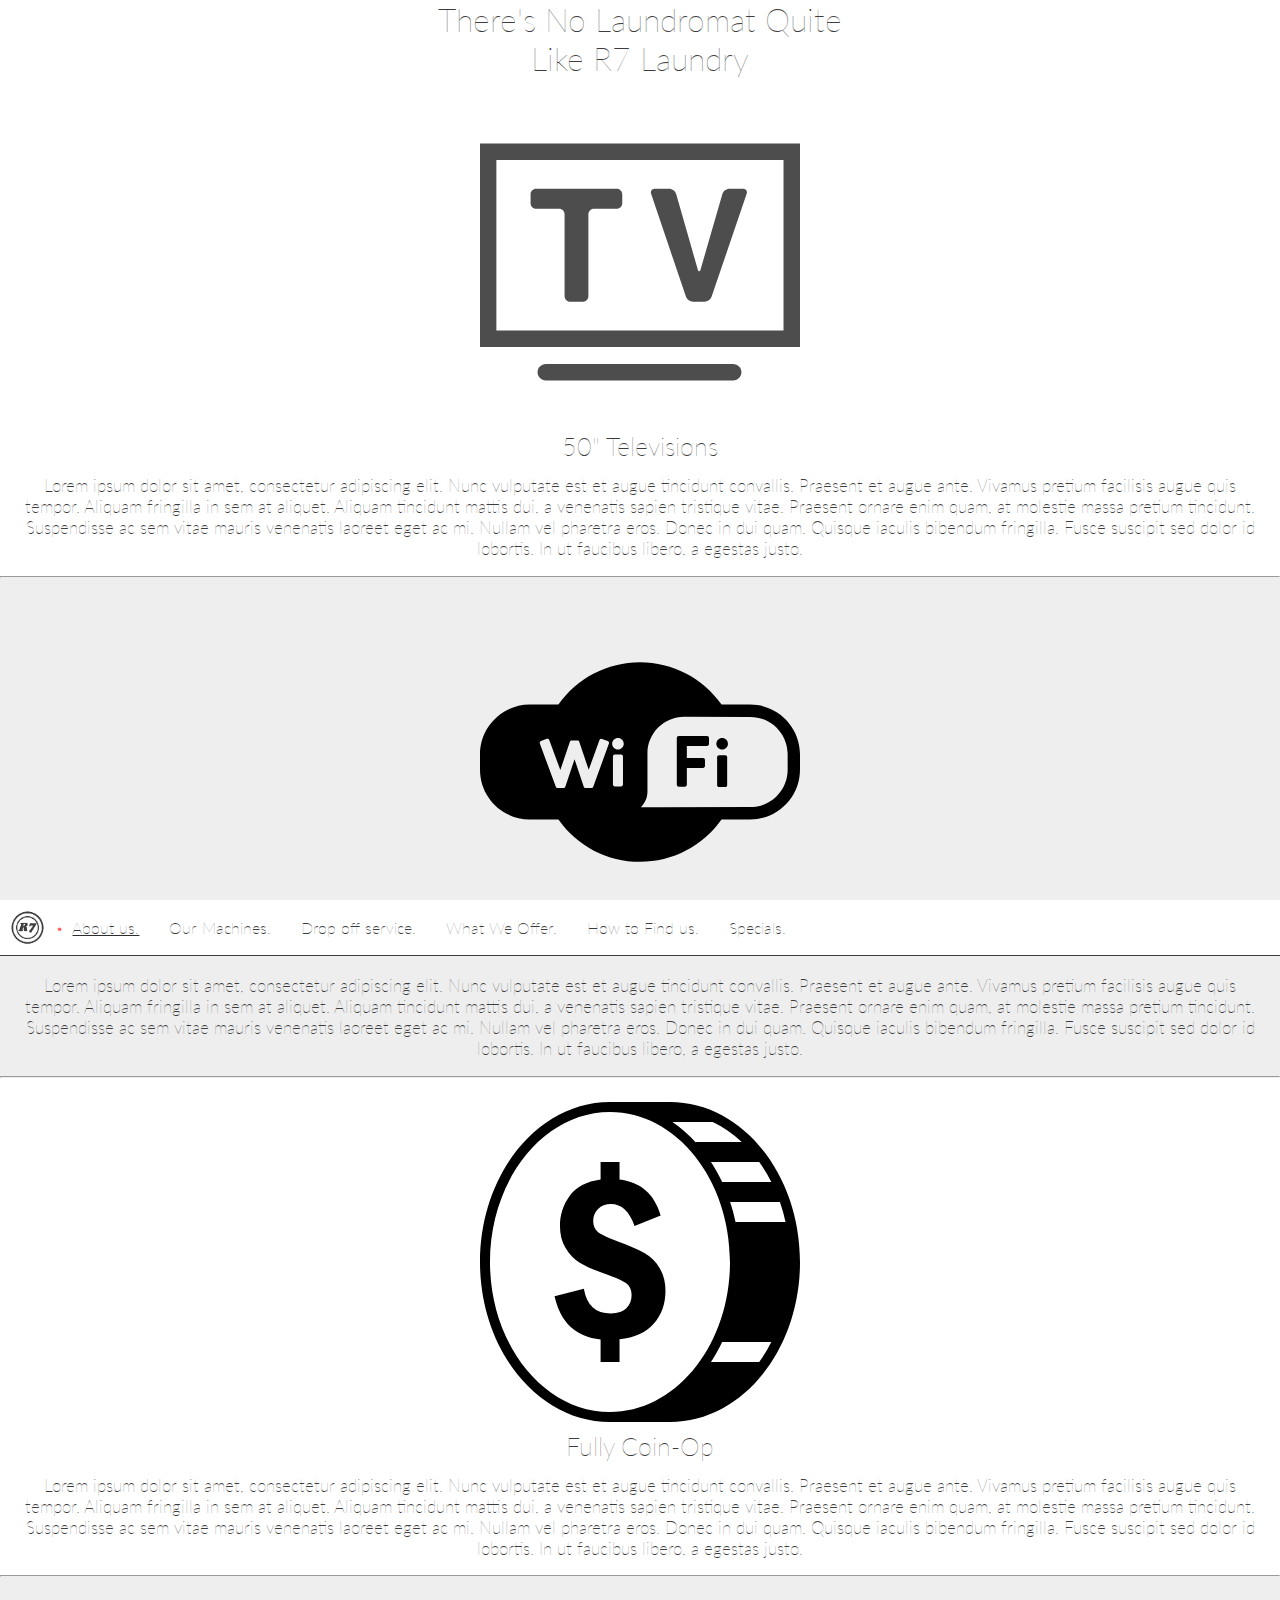
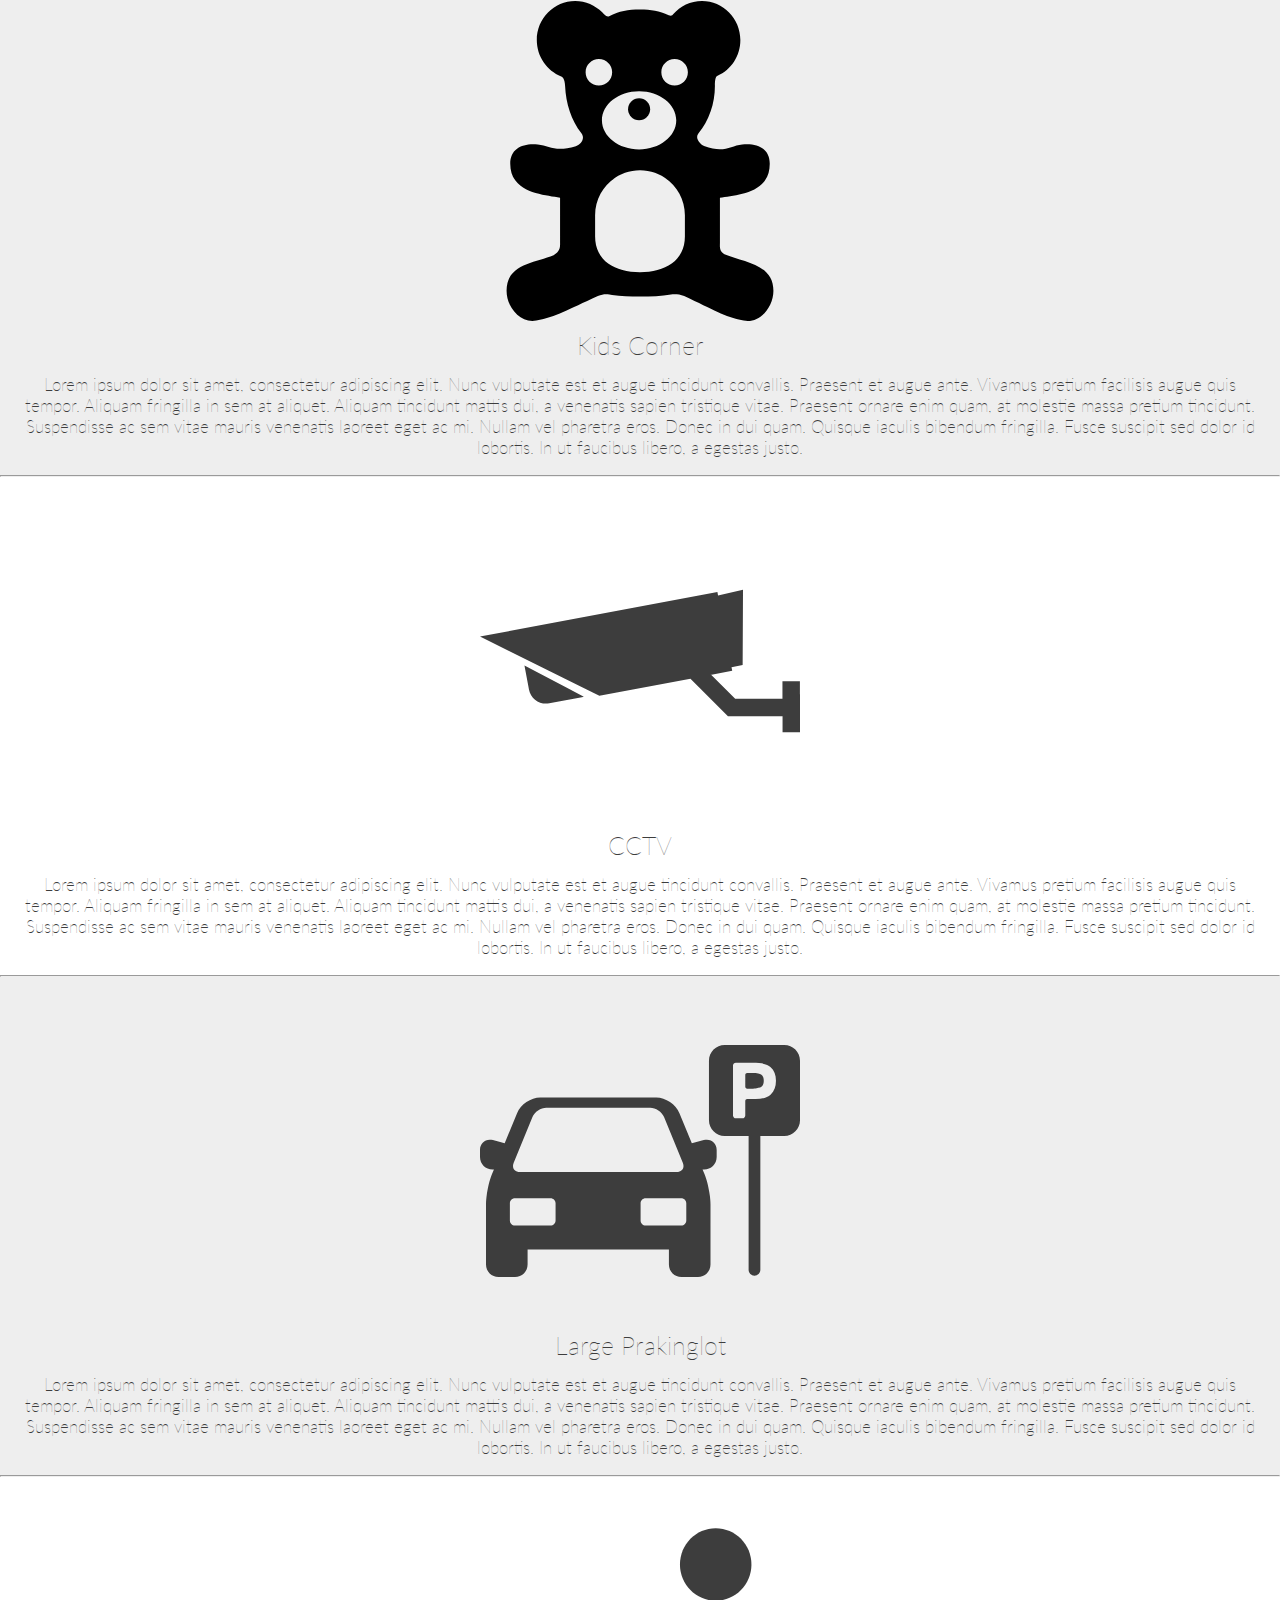
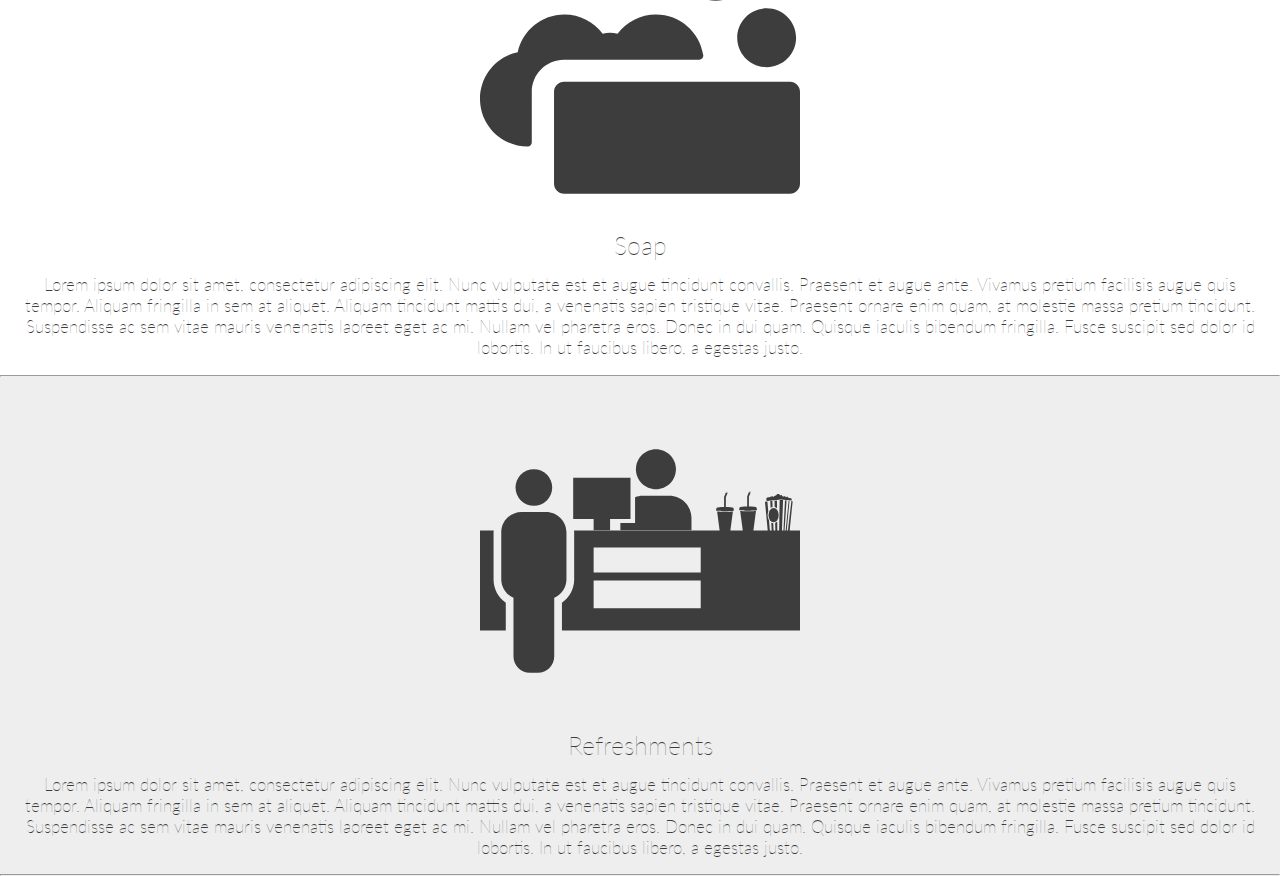
<file: offer.html>
<!--output:  $1.html-->
<!--**header.jade**--><!DOCTYPE html>
<html>
  <head>
    <meta charset="UTF-8">
    <link rel="icon" type="image/x-icon" href="img/icon/favicon.ico">
    <link rel="stylesheet" href="styles/main.min.css" type="text/css">
    <link href="https://fonts.googleapis.com/css?family=Lato:400,300" rel="stylesheet" type="text/css">
    <meta name="viewport" content="width=device-width, initial-scale=1.0,user-scalable=no, maximum-scale=1.0, minimum-scale=1.0">
    <!-- <meta name="viewport" content="user-scalable = yes">-->
    <script type="text/javascript" src="script/jquery.js"></script>
    <title>Offers - R7 Laundry</title>
    <meta name="-&quot;keywords&quot;" content="Laundromat, Pontiac, R7 Laundry, Wash, Dry, Fold, Dropoff, service, professional laundry services, clothes, clean, offers, specials">
    <meta name="title" content="Offers | What we offer at R7 Laundry | R7 Laundry">
    <meta name="description" content="R7 Laundry has many amenities for your convenience. R7 Laundry offers a wide variety of refreshments including a Pepsi vending machine, snacks, and many more.">
  </head>
</html>
<!--**/header.jade**-->
<body>
  <!--output: $1.html-->
  <!--**menu.jade**-->
  <nav>
    <script>
      $(document).ready(function() {
      $('#hmen').click(function() {
      $('.hmenu').slideDown(200);
      });
      $('.hmenu p').click(function() {
      $('.hmenu').slideUp(200);
      });
      })
    </script>
    <div id="hmen" style="width: 12.5vh; height: 100%; background-image: url('img/icon/icon_menu.png'); background-size: contain; float: left;" class="d_hide"></div>
    <div id="mlogo"></div>
    <div class="m_hide menu">
      <ul>
        <li id="menactive"><a href="index.html">
            <div id="dactive">•</div>About us.</a></li>
        <li><a href="machines.html">Our Machines.</a></li>
        <li><a href="dropoffs.html"> Drop off service.</a></li>
        <li><a href="offer.html">What We Offer.</a></li>
        <li><a href="location.html">How to Find us.</a></li>
        <li><a href="specials.html">Specials.</a></li>
      </ul>
    </div>
    <div class="hmenu">
      <p>X</p>
      <ul><a href="index.html">
          <li id="menactive" class="lvl1">About us.</li></a><a href="machines.html">
          <li>Our Machines.</li></a><a href="dropoffs.html">
          <li>Drop off service.</li></a><a href="offer.html">
          <li>What We Offer.</li></a><a href="location.html">
          <li>How to Find us.</li><a href="specials.html">
            <li>Specials.</li></a></a></ul>
    </div>
  </nav>
  <!--**/menu.jade**-->
  <!--output: $1.html-->
  <!--**hero.jade**-->
  <div class="hero">
    <!-- Contain hero image-->
    <h1 class="m_hide">There's No Laundromat Quite<br><a class="m_hide">Like R7 Laundry</a></h1>
    <!-- end hero-->
  </div><a name="tv"></a>
  <div class="offercube"><img src="img/icon/icon_tv.svg" alt="50&quot; Televisions">
    <h3>50" Televisions</h3>
    <p>
      Lorem ipsum dolor sit amet, consectetur adipiscing elit. Nunc vulputate est et augue tincidunt convallis. Praesent et augue ante. Vivamus pretium facilisis augue quis tempor. Aliquam fringilla in sem at aliquet. Aliquam tincidunt mattis dui, a venenatis
      sapien tristique vitae. Praesent ornare enim quam, at molestie massa pretium tincidunt. Suspendisse ac sem vitae mauris venenatis laoreet eget ac mi. Nullam vel pharetra eros. Donec in dui quam. Quisque iaculis bibendum fringilla. Fusce suscipit
      sed dolor id lobortis. In ut faucibus libero, a egestas justo.
    </p>
    <hr><a name="wifi"></a>
  </div>
  <div class="offercube g"><img src="img/icon/icon_wifi.svg" alt="Free wifi">
    <h3>Free Wifi</h3>
    <p>
      Lorem ipsum dolor sit amet, consectetur adipiscing elit. Nunc vulputate est et augue tincidunt convallis. Praesent et augue ante. Vivamus pretium facilisis augue quis tempor. Aliquam fringilla in sem at aliquet. Aliquam tincidunt mattis dui, a venenatis
      sapien tristique vitae. Praesent ornare enim quam, at molestie massa pretium tincidunt. Suspendisse ac sem vitae mauris venenatis laoreet eget ac mi. Nullam vel pharetra eros. Donec in dui quam. Quisque iaculis bibendum fringilla. Fusce suscipit
      sed dolor id lobortis. In ut faucibus libero, a egestas justo.
    </p>
    <hr><a name="coin"></a>
  </div>
  <div class="offercube"><img src="img/icon/icon_coin.svg" alt="Coin operated">
    <h3>Fully Coin-Op</h3>
    <p>
      Lorem ipsum dolor sit amet, consectetur adipiscing elit. Nunc vulputate est et augue tincidunt convallis. Praesent et augue ante. Vivamus pretium facilisis augue quis tempor. Aliquam fringilla in sem at aliquet. Aliquam tincidunt mattis dui, a venenatis
      sapien tristique vitae. Praesent ornare enim quam, at molestie massa pretium tincidunt. Suspendisse ac sem vitae mauris venenatis laoreet eget ac mi. Nullam vel pharetra eros. Donec in dui quam. Quisque iaculis bibendum fringilla. Fusce suscipit
      sed dolor id lobortis. In ut faucibus libero, a egestas justo.
    </p>
    <hr><a name="kids"></a>
  </div>
  <div class="offercube g"><img src="img/icon/icon_bear.svg" alt="kids toy">
    <h3>Kids Corner</h3>
    <p>
      Lorem ipsum dolor sit amet, consectetur adipiscing elit. Nunc vulputate est et augue tincidunt convallis. Praesent et augue ante. Vivamus pretium facilisis augue quis tempor. Aliquam fringilla in sem at aliquet. Aliquam tincidunt mattis dui, a venenatis
      sapien tristique vitae. Praesent ornare enim quam, at molestie massa pretium tincidunt. Suspendisse ac sem vitae mauris venenatis laoreet eget ac mi. Nullam vel pharetra eros. Donec in dui quam. Quisque iaculis bibendum fringilla. Fusce suscipit
      sed dolor id lobortis. In ut faucibus libero, a egestas justo.
    </p>
    <hr><a name="cctv"></a>
  </div>
  <div class="offercube"><img src="img/icon/icon_cctv.svg" alt="Closed Circuit TV">
    <h3>CCTV</h3>
    <p>
      Lorem ipsum dolor sit amet, consectetur adipiscing elit. Nunc vulputate est et augue tincidunt convallis. Praesent et augue ante. Vivamus pretium facilisis augue quis tempor. Aliquam fringilla in sem at aliquet. Aliquam tincidunt mattis dui, a venenatis
      sapien tristique vitae. Praesent ornare enim quam, at molestie massa pretium tincidunt. Suspendisse ac sem vitae mauris venenatis laoreet eget ac mi. Nullam vel pharetra eros. Donec in dui quam. Quisque iaculis bibendum fringilla. Fusce suscipit
      sed dolor id lobortis. In ut faucibus libero, a egestas justo.
    </p><a name="parking"></a>
    <hr>
  </div>
  <div class="offercube g"><img src="img/icon/icon_parking.svg" alt="Large Parking Lot">
    <h3>Large Prakinglot</h3>
    <p>
      Lorem ipsum dolor sit amet, consectetur adipiscing elit. Nunc vulputate est et augue tincidunt convallis. Praesent et augue ante. Vivamus pretium facilisis augue quis tempor. Aliquam fringilla in sem at aliquet. Aliquam tincidunt mattis dui, a venenatis
      sapien tristique vitae. Praesent ornare enim quam, at molestie massa pretium tincidunt. Suspendisse ac sem vitae mauris venenatis laoreet eget ac mi. Nullam vel pharetra eros. Donec in dui quam. Quisque iaculis bibendum fringilla. Fusce suscipit
      sed dolor id lobortis. In ut faucibus libero, a egestas justo.
    </p>
    <hr><a name="soap"></a>
  </div>
  <div class="offercube"><img src="img/icon/icon_soap.svg" alt="Soap">
    <h3>Soap</h3>
    <p>
      Lorem ipsum dolor sit amet, consectetur adipiscing elit. Nunc vulputate est et augue tincidunt convallis. Praesent et augue ante. Vivamus pretium facilisis augue quis tempor. Aliquam fringilla in sem at aliquet. Aliquam tincidunt mattis dui, a venenatis
      sapien tristique vitae. Praesent ornare enim quam, at molestie massa pretium tincidunt. Suspendisse ac sem vitae mauris venenatis laoreet eget ac mi. Nullam vel pharetra eros. Donec in dui quam. Quisque iaculis bibendum fringilla. Fusce suscipit
      sed dolor id lobortis. In ut faucibus libero, a egestas justo.
    </p>
    <hr><a name="snack"></a>
  </div>
  <div class="offercube g"><img src="img/icon/icon_snack.svg" alt="Soap">
    <h3>Refreshments</h3>
    <p>
      Lorem ipsum dolor sit amet, consectetur adipiscing elit. Nunc vulputate est et augue tincidunt convallis. Praesent et augue ante. Vivamus pretium facilisis augue quis tempor. Aliquam fringilla in sem at aliquet. Aliquam tincidunt mattis dui, a venenatis
      sapien tristique vitae. Praesent ornare enim quam, at molestie massa pretium tincidunt. Suspendisse ac sem vitae mauris venenatis laoreet eget ac mi. Nullam vel pharetra eros. Donec in dui quam. Quisque iaculis bibendum fringilla. Fusce suscipit
      sed dolor id lobortis. In ut faucibus libero, a egestas justo.
    </p>
    <hr><a name=""></a>
  </div>
</body>
</file>
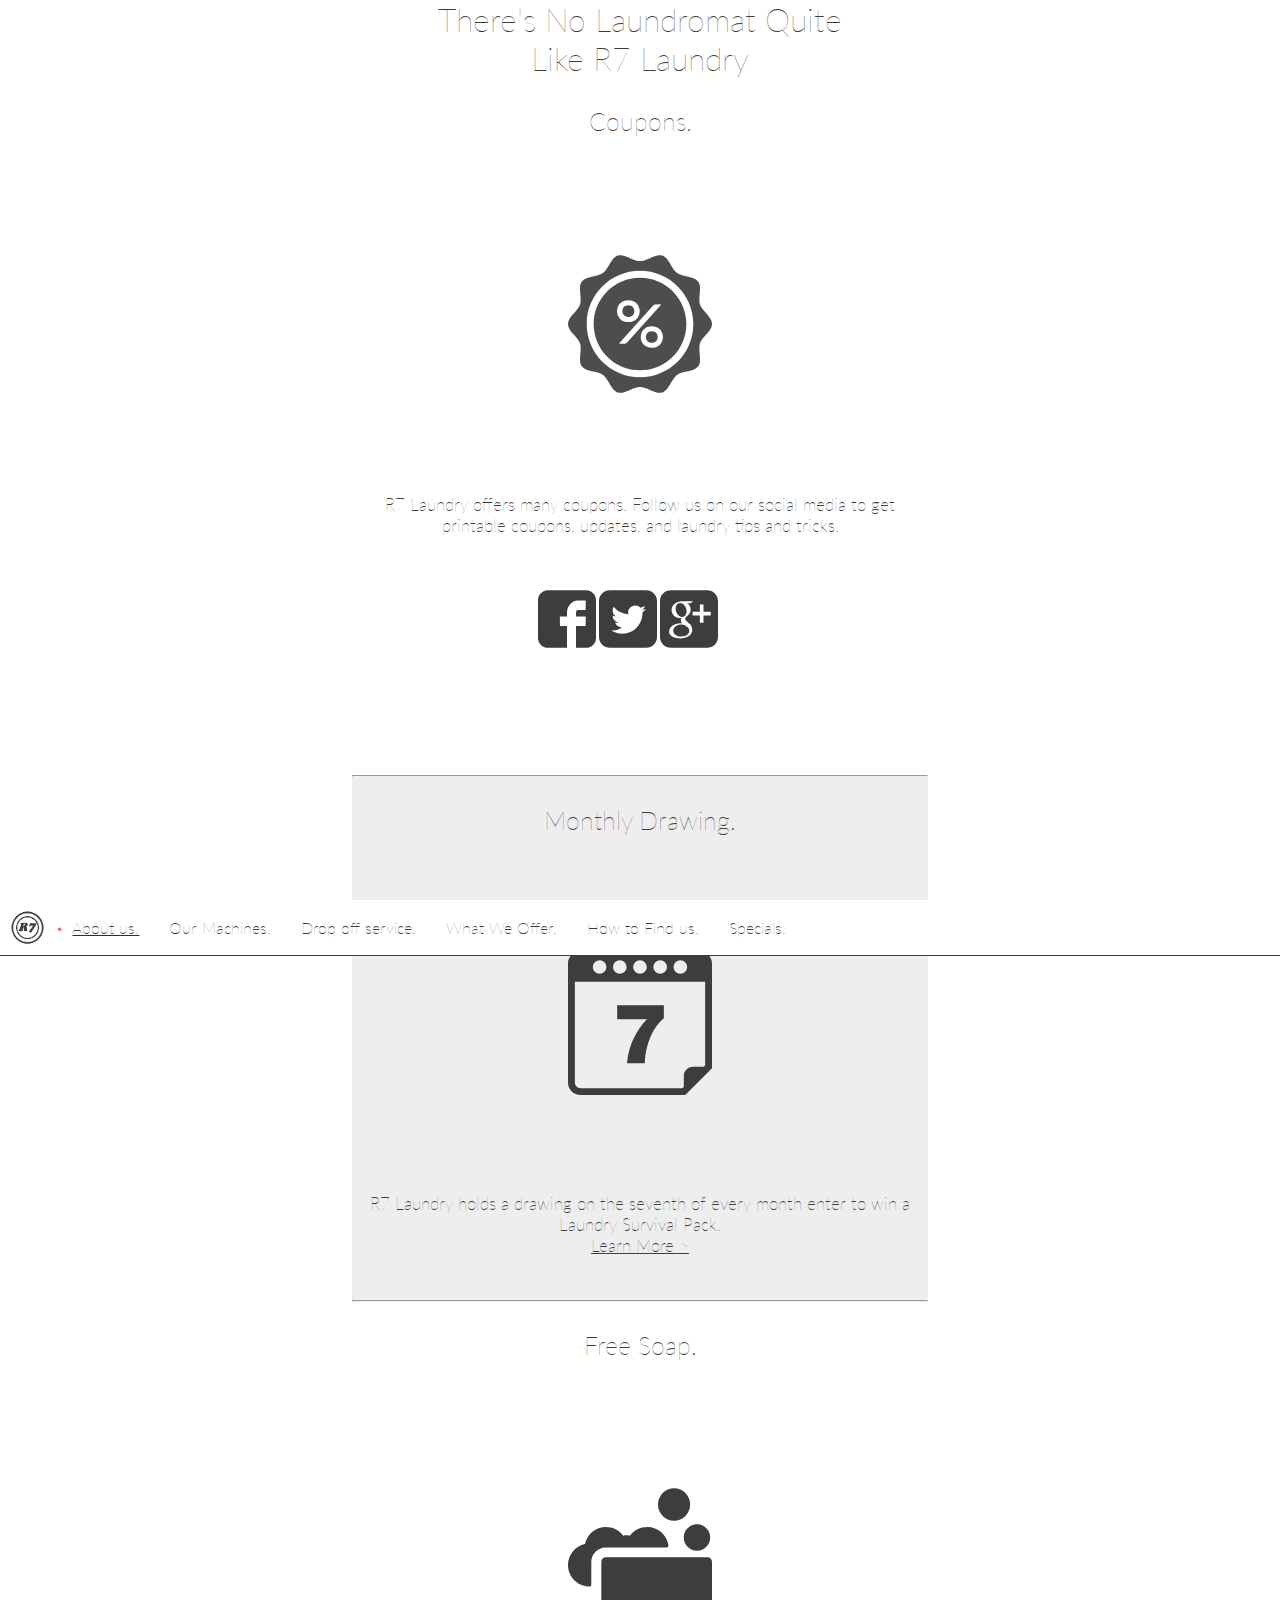
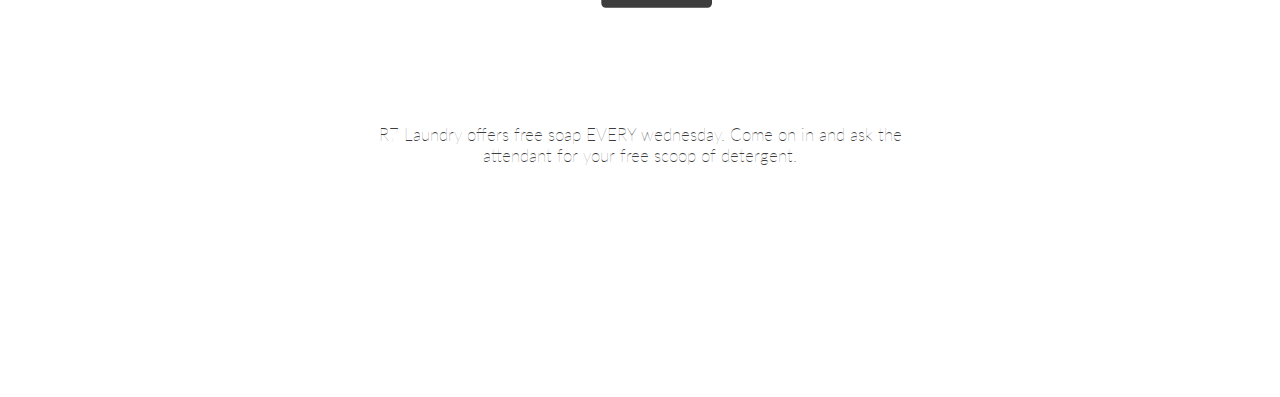
<file: specials.html>
<!--output:  $1.html-->
<!--**header.jade**--><!DOCTYPE html>
<html>
  <head>
    <meta charset="UTF-8">
    <link rel="icon" type="image/x-icon" href="img/icon/favicon.ico">
    <link rel="stylesheet" href="styles/main.min.css" type="text/css">
    <link href="https://fonts.googleapis.com/css?family=Lato:400,300" rel="stylesheet" type="text/css">
    <meta name="viewport" content="width=device-width, initial-scale=1.0,user-scalable=no, maximum-scale=1.0, minimum-scale=1.0">
    <!-- <meta name="viewport" content="user-scalable = yes">-->
    <script type="text/javascript" src="script/jquery.js"></script>
    <title>Specials - R7 Laundry</title>
    <meta name="-&quot;keywords&quot;" content="Laundromat, Pontiac, R7 Laundry, Wash, Dry, Fold, Dropoff, service, professional laundry services, clothes, clean, offers, specials">
    <meta name="title" content="Specials | Giveaways and events | R7 Laundry">
    <meta name="description" content="R7 Laundry offers many giveaways including our laundry survival pack, free soap Wednesdays and many coupons. Enter to win our Laundry Survival pack!">
  </head>
</html>
<!--**/header.jade**-->
<body>
  <!--output: $1.html-->
  <!--**menu.jade**-->
  <nav>
    <script>
      $(document).ready(function() {
      $('#hmen').click(function() {
      $('.hmenu').slideDown(200);
      });
      $('.hmenu p').click(function() {
      $('.hmenu').slideUp(200);
      });
      })
    </script>
    <div id="hmen" style="width: 12.5vh; height: 100%; background-image: url('img/icon/icon_menu.png'); background-size: contain; float: left;" class="d_hide"></div>
    <div id="mlogo"></div>
    <div class="m_hide menu">
      <ul>
        <li id="menactive"><a href="index.html">
            <div id="dactive">•</div>About us.</a></li>
        <li><a href="machines.html">Our Machines.</a></li>
        <li><a href="dropoffs.html"> Drop off service.</a></li>
        <li><a href="offer.html">What We Offer.</a></li>
        <li><a href="location.html">How to Find us.</a></li>
        <li><a href="specials.html">Specials.</a></li>
      </ul>
    </div>
    <div class="hmenu">
      <p>X</p>
      <ul><a href="index.html">
          <li id="menactive" class="lvl1">About us.</li></a><a href="machines.html">
          <li>Our Machines.</li></a><a href="dropoffs.html">
          <li>Drop off service.</li></a><a href="offer.html">
          <li>What We Offer.</li></a><a href="location.html">
          <li>How to Find us.</li><a href="specials.html">
            <li>Specials.</li></a></a></ul>
    </div>
  </nav>
  <!--**/menu.jade**-->
  <!--output: $1.html-->
  <!--**hero.jade**-->
  <div class="hero">
    <!-- Contain hero image-->
    <h1 class="m_hide">There's No Laundromat Quite<br><a class="m_hide">Like R7 Laundry</a></h1>
    <!-- end hero-->
  </div>
  <div class="container">
    <div class="offercube"><br>
      <h3>Coupons.</h3><img src="img/icon/icon_coupon.svg">
      <p>R7 Laundry offers many coupons. Follow us on our social media to get printable coupons, updates, and laundry tips and tricks.</p>
    </div>
    <div id="dsicon"><a href="https://www.facebook.com/R7Laundry/"><img src="img/icon/icon_fb.svg" alt="FB" class="xxsicon"></a><a href="https://twitter.com/r7laundry"><img src="img/icon/icon_tw.svg" alt="TW" class="xxsicon"></a><a href="https://plus.google.com/+R7laundry/"><img src="img/icon/icon_gp.svg" alt="G+" class="xxsicon"></a></div>
    <div class="offercube"><br>
      <hr>
    </div>
    <div class="offercube g"><br>
      <h3>Monthly Drawing.</h3><img src="img/icon/icon_drawing.svg">
      <p>R7 Laundry holds a drawing on the seventh of every month enter to win a Laundry Survival Pack.<a id="LSPtogg">Learn More ></a></p>
      <script>
        $(document).ready(function() {
        $('#LSPtogg').click(function() {
        $('#LSP').slideToggle(300);
        });
        })
      </script>
      <div id="LSP" class="offercube w">
        <h3>The Laundry Survival Pack.</h3><img src="img/icon/icon_LSP.svg">
        <p>The Laundry Survival Pack includes the following:</p>
        <ul style="padding: 0;">
          <li>1 Bottle of soap</li>
          <li>1 bottle of softner</li>
          <li>1 box of color-safe bleach</li>
          <li>1 Candy of choice</li>
          <li>2 Bags of chips</li>
        </ul>
        <p style="color: #ff8080;">// To enter ask for a raffle ticket at the front desk. //</p>
      </div><br>
      <hr>
    </div>
    <div class="offercube"><br>
      <h3>Free Soap.</h3><img src="img/icon/icon_soap.svg">
    </div>
    <p>R7 Laundry offers free soap EVERY wednesday. Come on in and ask the attendant for your free scoop of detergent.</p>
    <div id="dsicon"></div><br>
  </div>
</body>
</file>
<file: styles/main.css>
@charset "UTF-8";
@import url(https://fonts.googleapis.com/css?family=PT+Sans);
body {
  font-family: 'Lato', sans-serif;
  font-weight: lighter;
  color: #3d3d3d;
}

/* css styles */

a {
  color: inherit;
  text-decoration: none;
}
h1, h2, h3, p {
  font-family: 'Lato', sans-serif;
  font-weight: lighter;
  color: #3d3d3d;
}
h1 {
  padding: 0;
  margin: 0;
  font-size: 2.0rem;
  text-align: center;
}
h2 {
  padding: 0;
  margin: 0;
  font-size: 2.0rem;
  text-align: center;
}
p {
  font-size: 1.05rem;
}
h3 {
  font-size: 1.55rem;
}
h3, p {
  text-align: center;
  margin-left: 15px;
  margin-right: 15px;
}
nav {
  height: 12.5vh;
}
body {
  margin: 0 auto;
}
li {
  padding: .0004em 0 0.01em 1.626em;
  margin-bottom: 0.2em;
  text-indent: 0.4em;
  font-weight: normal;
  list-style: none;
  background-repeat: no-repeat;
  background-size: 9%;
}
h2.smargin {
  margin-bottom: 0;
}
#LSP {
  display: none;
  border-top: solid 1px #3d3d3d;
  border-bottom: solid 1px #3d3d3d;
}
#LSPtogg {
  text-decoration: underline;
  display: block;
  text-align: center;
}
#todo {
  background-image: url('../img/gen/city.jpg');
  background-position: center;
  background-size: cover;
  height: 50vw;
}
#map {
  background-image: url('../img/gen/map.jpg');
  background-position: center;
  background-size: cover;
  height: 50vw;
}
#greeting {
  width: 100%;
  height: auto;
  padding: .2em;
  background-color: #85e085;
  display: none;
}
#greeting p{
  cursor: pointer;
}
#dsicon {
  margin: 0 auto;
  width: 100%;
  height: calc(15vw + 3px);
}
#mlogo {
  margin: 0 auto;
  width: 12.5vh;
  height: 100%;
  background-image: url('../img/icon/logo-gray.png');
  background-size: contain;
  background-repeat: no-repeat;
}
#hemn img {
  width: 12.5vh;
  height: 100%;
  background-size: contain;
  float: left;
}
#menactive {
  color: #fff;
  background-color: rgba(0, 0, 0, 0.25);
}
#dactive{
  display: none;
}
.hide {
  display: none;
}
.menu{
  display: flex;
  align-items: flex-start;
  float: left;
}
.menu ul{
  display: flex;
  padding: 0;
}
.menu li{
  margin: 0 15px;
  padding: 0;
}

.menu li:hover{
  text-decoration: underline;
}
.menu a{
  font-weight: lighter;
  color: #3d3d3d;
  text-decoration: none;
}

.hmenu li:hover {
  background-color: rgba(0, 0, 0, 0.2);
  color: #fff;
}
.hmenu {
  display: none;
  position: fixed;
  z-index: 3;
  margin: 0;
  width: 100%;
  height: 100%;
  top: 0;
  bottom: 0;
  left: 0;
  right: 0;
  background-color: rgba(255, 255, 255, 0.9);
  overflow-x: hidden;
  overflow-y: scroll;
}
.hmenu p {
  color: #737373;
  text-align: left;
}
.hmenu ul {
  padding: 0;
}
.hmenu li {
  margin-bottom: 0;
  text-indent: 0;
  color: rgba(115, 115, 115, .8);
  font-size: 1.5rem;
  font-weight: lighter;
  text-align: left;
  padding-left: 25%;
  padding-right: 25%;
  padding-bottom: .8rem;
  padding-top: .8rem;
  border-bottom: solid 1px rgba(115, 115, 115, .3);
}

.rbutton {
  width: 75%;
  height: auto;
  border: solid #a6a6a6 1px;
  border-radius: 10px;
  background-color: #9ae59a;
  padding: 5px;
  display: block;
  margin-left: auto;
  margin-right: auto;
  margin-top: 15px;
}
.rbutton p {
  margin: 0 auto;
}
.xsicon {
  width: 15%;
  height: 15vw;
  margin: .5%;
  position: relative;
  left: 25%;
}
.xxsicon {
  width: 10%;
  height: 10vw;
  margin: .3%;
  position: relative;
  left: 32%;
}
.offercube img {
  margin-top: 24px;
  width: 25%;
  height: 25vw;
  display: block;
  margin-left: auto;
  margin-right: auto;
  margin-bottom: 0px;
}
.offercube hr {
  margin-bottom: 0;
}
.offercube h3 {
  margin: 0;
  padding: 4px;
  padding-top: 10px;
}
.offercube p {
  margin-top: 10px;
}
img.mimg {
  display: block;
  margin-left: auto;
  margin-right: auto;
  width: 60%;
  height: 75vw;
}
.fifty {
  width: 50%;
}
.dropee {
  display: none;
}
.sds {
  padding: .20rem;
  background-color: #ff8080;
}
.sd {
  padding: .20rem;
  background-color: #ff6666;
}
.tb {
  border: solid .5px #3d3d3d;
}
.fifty {
  float: left;
  width: 50%;
}
.li1 {
  background-image: url('../img/icon/icon_1.svg');
}
.li2 {
  background-image: url('../img/icon/icon_2.svg');
}
.li3 {
  background-image: url('../img/icon/icon_3.svg');
}
.li4 {
  background-image: url('../img/icon/icon_4.svg');
}
.li5 {
  background-image: url('../img/icon/icon_5.svg');
}
.li6 {
  background-image: url('../img/icon/icon_6.svg');
}
.m_hide {
  display: none;
  text-indent: -9999px;
}
.hero {
  width: 100%;
  height: 70vh;
  background-image: url('../img/hero/hero_forest-fallback.jpg');
  background-size: cover;
  background-position: center;
  text-align: center;
  display: flex;
  flex-direction: column;
  justify-content: center;
  align-items: center;
}
.hero h1 {
  display: inline-block;
  font-size: 3em;
  color: #fff;
  margin-top: auto;
  margin-bottom: auto;
}
.w {
  background-color: #fff;
  display: block;
  overflow: auto;
}
.g {
  background-color: #eeeeee;
  display: block;
  overflow: auto;
}
.icon {
  display: block;
  margin: auto;
  width: 15%;
  height: auto;
}
.carousel {
  width: 100%;
  height: 33.33vh;
  background-color: purple;
  clear: both;
}
.blog {
  width: 100%;
  height: 100vh;
  background-color: red;
  clear: both;
}
.nmb{
  margin-bottom: 0;
}
@media (min-width:800px) {
  nav {
    position: fixed;
    background: #fff;
    width: 100%;
    display: flex;
    height: 7ex;
    align-items: center;
  }

  .d_hide{
    display: none;
  }
  .container{
    margin: 0 auto;
    width: 50%;
    height: auto;
  }
  .m_hide{
    display: block;
    text-indent: 0;
  }
  .hero{
      background-image: url('../img/hero/hero_forest.jpg');
  }
  .dFifty{
    width: 50%;
    float: left;
  }
  .dFull{
    width: 100%;
  }
  .d25{
    width: 25%;
  }
  #mlogo{
    height: 7ex;
    width: 7ex;
    margin: 0;
    margin-right: -15px;
  }
  #menactive{
    background-color: initial;
    color: #2d2d2d;
    text-decoration: underline;
  }
  #dactive{
    display: inline-block;
    margin-right: 1.10ex;
    color: #ff6666;
  }
}
</file>
<file: styles/main.min.css>
@import url(https://fonts.googleapis.com/css?family=PT+Sans);footer{width:100%;height:200px;background-color:#4d4d4d}body{font-family:'Lato', sans-serif;font-weight:lighter;color:#3d3d3d}a{color:inherit;text-decoration:none}h1,h2,h3,p{font-family:'Lato', sans-serif;font-weight:lighter;color:#3d3d3d}h1,h2{padding:0;margin:0;font-size:2.0rem;text-align:center}p{font-size:1.05rem}h3{font-size:1.55rem;text-align:center;margin-left:15px;margin-right:15px}p{text-align:center;margin-left:15px;margin-right:15px}nav{height:12.5vh}body{margin:0 auto}li{padding:.0004em 0 0.01em 1.626em;margin-bottom:0.2em;text-indent:0.4em;font-weight:normal;list-style:none;background-repeat:no-repeat;background-size:5%}li p{text-align:left;margin-left:3ex}h2.smargin{margin-bottom:0}#LSP{display:none;border-top:solid 1px #3d3d3d;border-bottom:solid 1px #3d3d3d}#LSPtogg{text-decoration:underline;display:block;text-align:center}#todo{background-image:url("../img/gen/city.jpg");background-position:center;background-size:cover;height:50vw}#map{background-image:url("../img/gen/map.jpg");background-position:center;background-size:cover;height:50vw}#greeting{width:100%;height:auto;padding:.2em;background-color:#85e085;display:none;clear:both}#greeting p{cursor:pointer}#dsicon{margin:0 auto;width:100%;height:calc(15vw + 3px)}#mlogo{margin:0 auto;width:12.5vh;height:100%;background-image:url("../img/icon/logo-gray.png");background-size:contain;background-repeat:no-repeat}#hemn img{width:12.5vh;height:100%;background-size:contain;float:left}#menactive{color:#fff;background-color:rgba(0,0,0,0.25)}#dactive{display:none}.menu{display:flex;align-items:flex-start;float:left}.menu ul{display:flex;padding:0}.menu li{margin:0 15px;padding:0}.menu li:hover{text-decoration:underline}.menu a{font-weight:lighter;color:#3d3d3d;text-decoration:none}.xsicon{width:15%;height:15vw;margin:.5%;position:relative;left:25%}.xxsicon{width:10%;height:10vw;margin:.3%;position:relative;left:32%}.hmenu{display:none;position:fixed;z-index:3;margin:0;width:100%;height:100%;top:0;bottom:0;left:0;right:0;background-color:rgba(255,255,255,0.9);overflow-x:hidden;overflow-y:scroll}.hmenu li:hover{background-color:rgba(0,0,0,0.2);color:#fff}.hmenu p{color:#737373;text-align:left}.hmenu ul{padding:0}.hmenu li{margin-bottom:0;text-indent:0;color:rgba(115,115,115,0.8);font-size:1.5rem;font-weight:lighter;text-align:left;padding-left:25%;padding-right:25%;padding-bottom:.8rem;padding-top:.8rem;border-bottom:solid 1px rgba(115,115,115,0.3)}.rbutton{width:75%;height:auto;border:solid #a6a6a6 1px;border-radius:10px;background-color:#9ae59a;padding:5px;display:block;margin-left:auto;margin-right:auto;margin-top:15px}.rbutton p{margin:0 auto}.offercube img{margin-top:24px;width:25%;height:25vw;display:block;margin-left:auto;margin-right:auto;margin-bottom:0px}.offercube hr{margin-bottom:0}.offercube h3{margin:0;padding:4px;padding-top:10px}.offercube p{margin-top:10px}img.mimg{display:block;margin-left:auto;margin-right:auto;width:60%;height:75vw}.fifty{width:50%}.dropee{display:none}.sds{padding:.20rem;background-color:#ff8080}.sd{padding:.20rem;background-color:#f66}.tb{border:solid 0.5px #3d3d3d}.fifty{float:left;width:50%}.li1{background-image:url("../img/icon/icon_1.svg")}.li2{background-image:url("../img/icon/icon_2.svg")}.li3{background-image:url("../img/icon/icon_3.svg")}.li4{background-image:url("../img/icon/icon_4.svg")}.li5{background-image:url("../img/icon/icon_5.svg")}.li6{background-image:url("../img/icon/icon_6.svg")}.m_hide{display:none;text-indent:-9999px}.herotype{width:100%;height:100%;background-image:url("../img/hero/hero_triangle.jpg");background-color:#3d3d3d;height:100vh;background-repeat:repeat;background-size:auto;text-align:center;display:flex;flex-direction:column;justify-content:center;align-items:center}.herotype h1{display:inline-block;font-size:3em;color:#fff;margin-bottom:auto}.herotype img{width:20vw;height:20vh;display:inline-block;margin-top:auto;margin-bottom:3ex}.herotype h1{font-size:4rem;font-weight:light}.herotype p{color:#fff;margin-left:auto;margin-right:auto;margin-top:0;margin-bottom:1.2ex;font-size:2rem}.herotype .blurbox{width:auto;height:auto;background-color:#3d3d3d;display:flex;text-align:center;padding:15px;box-shadow:0 0 25vh 5vw #3d3d3d;flex-direction:column;justify-content:center;align-items:center}.herotype .xsicon{width:2.5vw;height:2.5vw;margin-bottom:4ex;margin-top:0;left:0;margin-right:auto;margin-left:auto}.herorad{color:#fff;margin-right:.60ex;margin-top:0;margin-bottom:1.2ex;font-size:2rem}#hero2{background-color:red;background-image:none}.heroactive{color:#4d4d4d}.hide{display:none}.w{background-color:#fff;display:block;overflow:auto}.g{background-color:#eeeeee;display:block;overflow:auto}.icon{display:block;margin:auto;width:15%;height:auto}.blog{width:100%;height:100vh;background-color:red;clear:both}.nmb{margin-bottom:0}#aboutico{margin:0;left:45%;margin-bottom:-3ex}.clearboth{clear:both}@media (min-width: 800px){li{background-size:5%;text-indent:0}nav{border-bottom:solid 1px #3d3d3d;min-width:837px;z-index:10;position:absolute;top:100vh;background:#fff;width:100%;display:flex;height:7ex;align-items:center}.menhold{height:7ex;width:100%}.d_hide{display:none}.container{max-width:800px;margin:0 auto;width:45%;height:auto}.m_hide{display:block;text-indent:0}.dFifty{width:50%;float:left}.dFull{width:100%}.d25{width:25%}#mlogo{height:7ex;width:7ex;margin:0;margin-right:-15px}#menactive{background-color:initial;color:#2d2d2d;text-decoration:underline}#dactive{display:inline-block;margin-right:1.10ex;color:#f66}}
</file>
